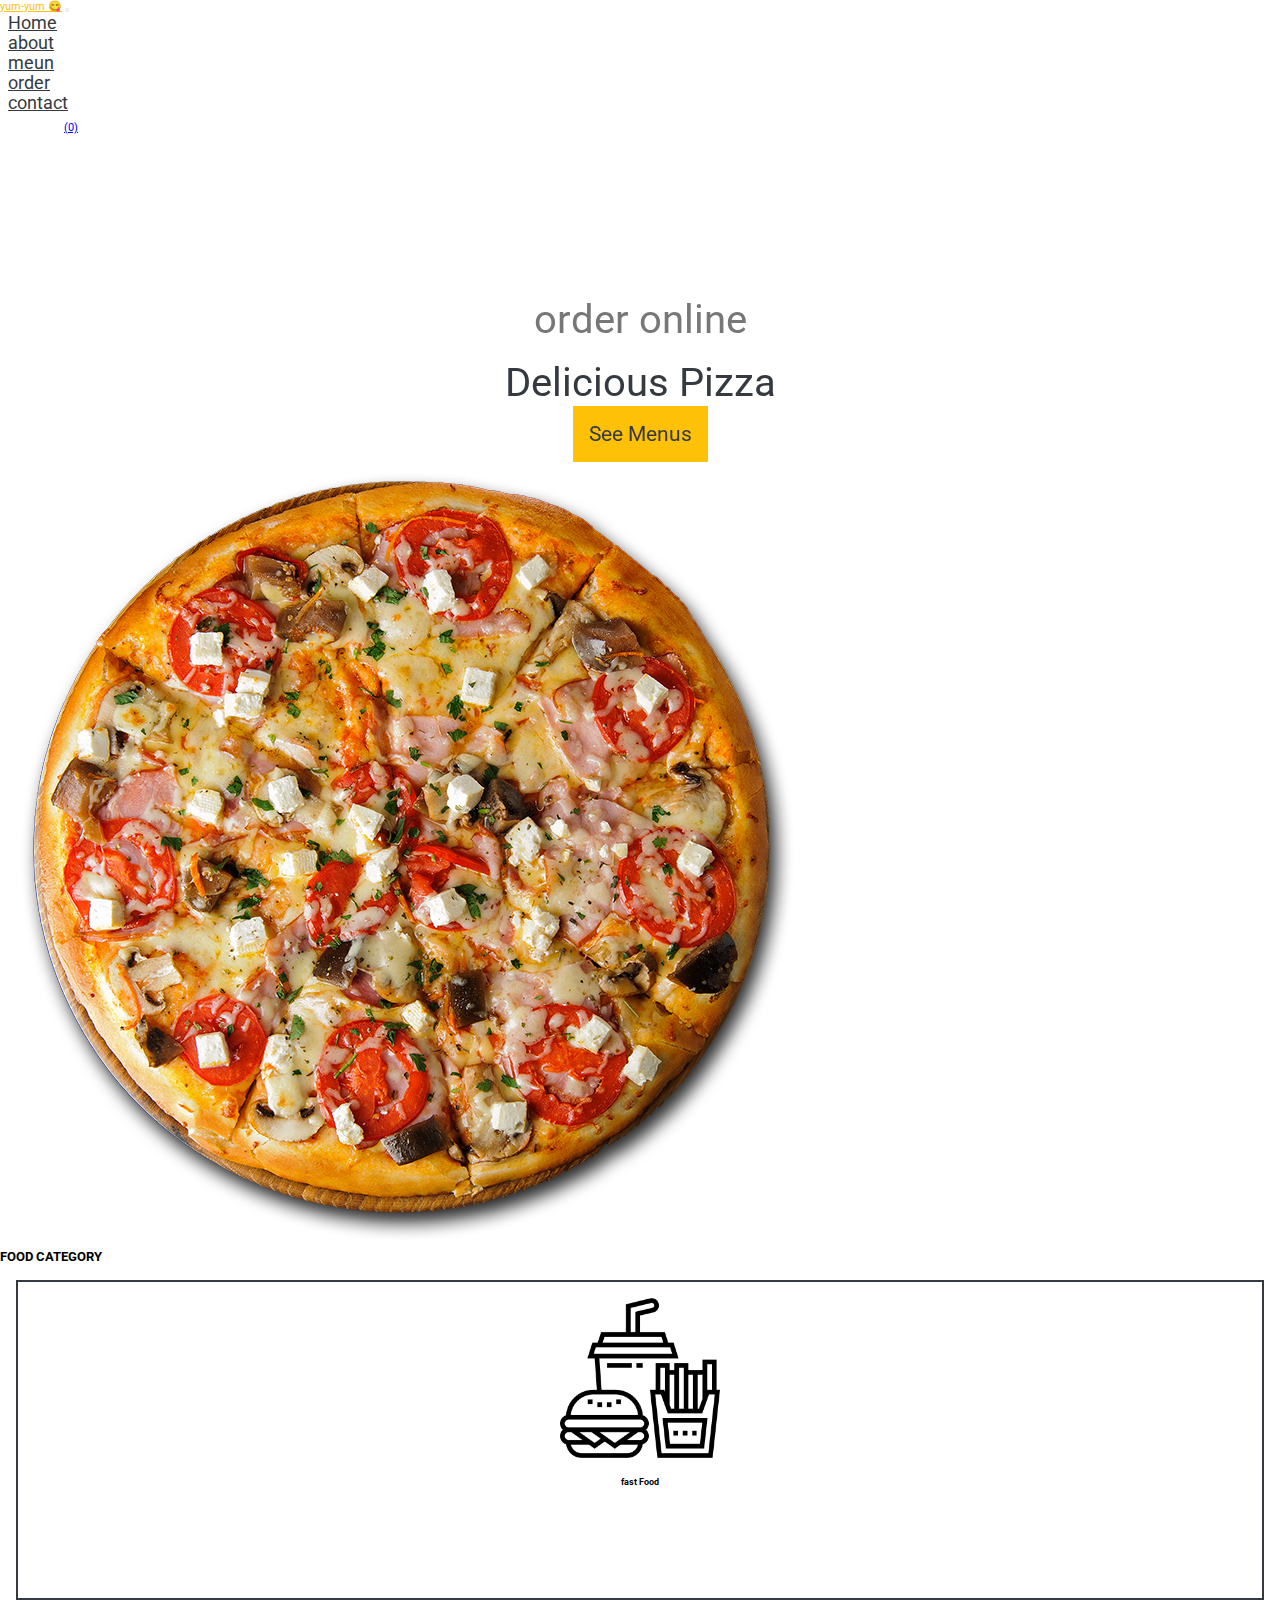
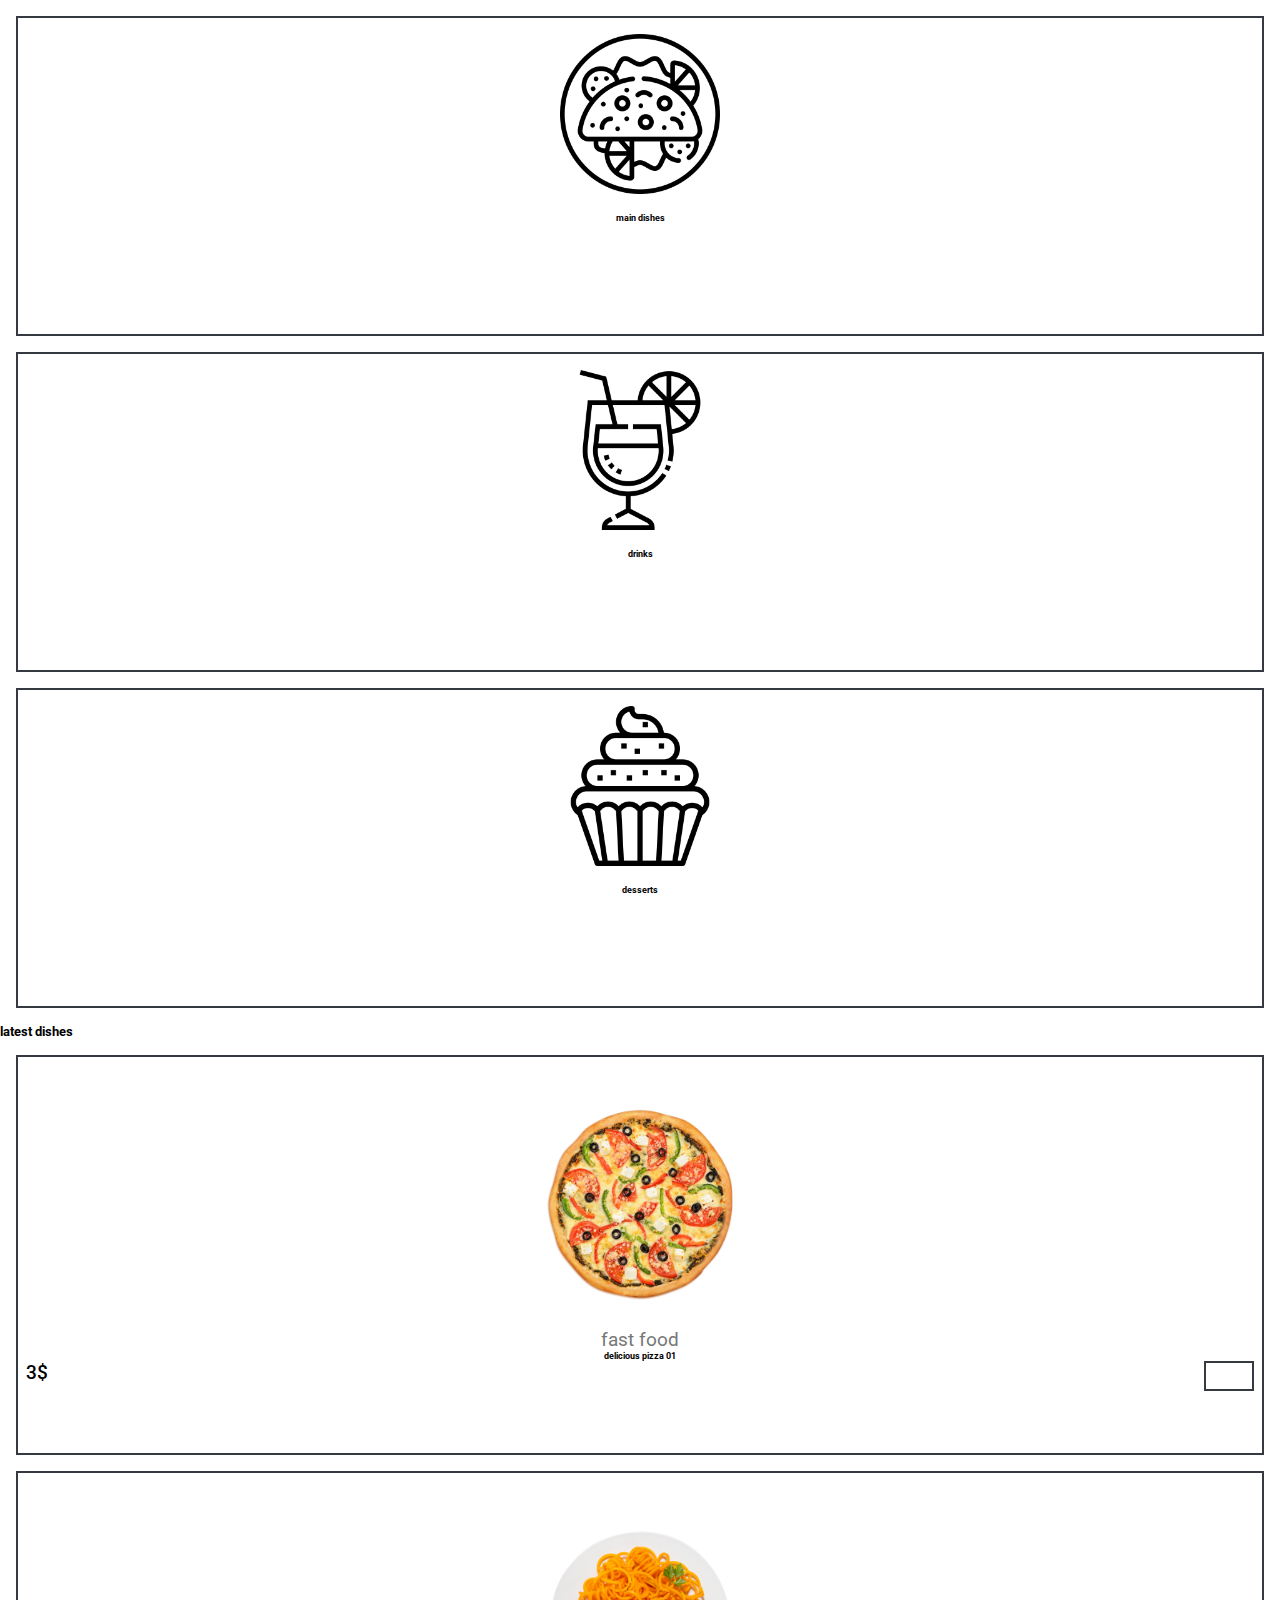
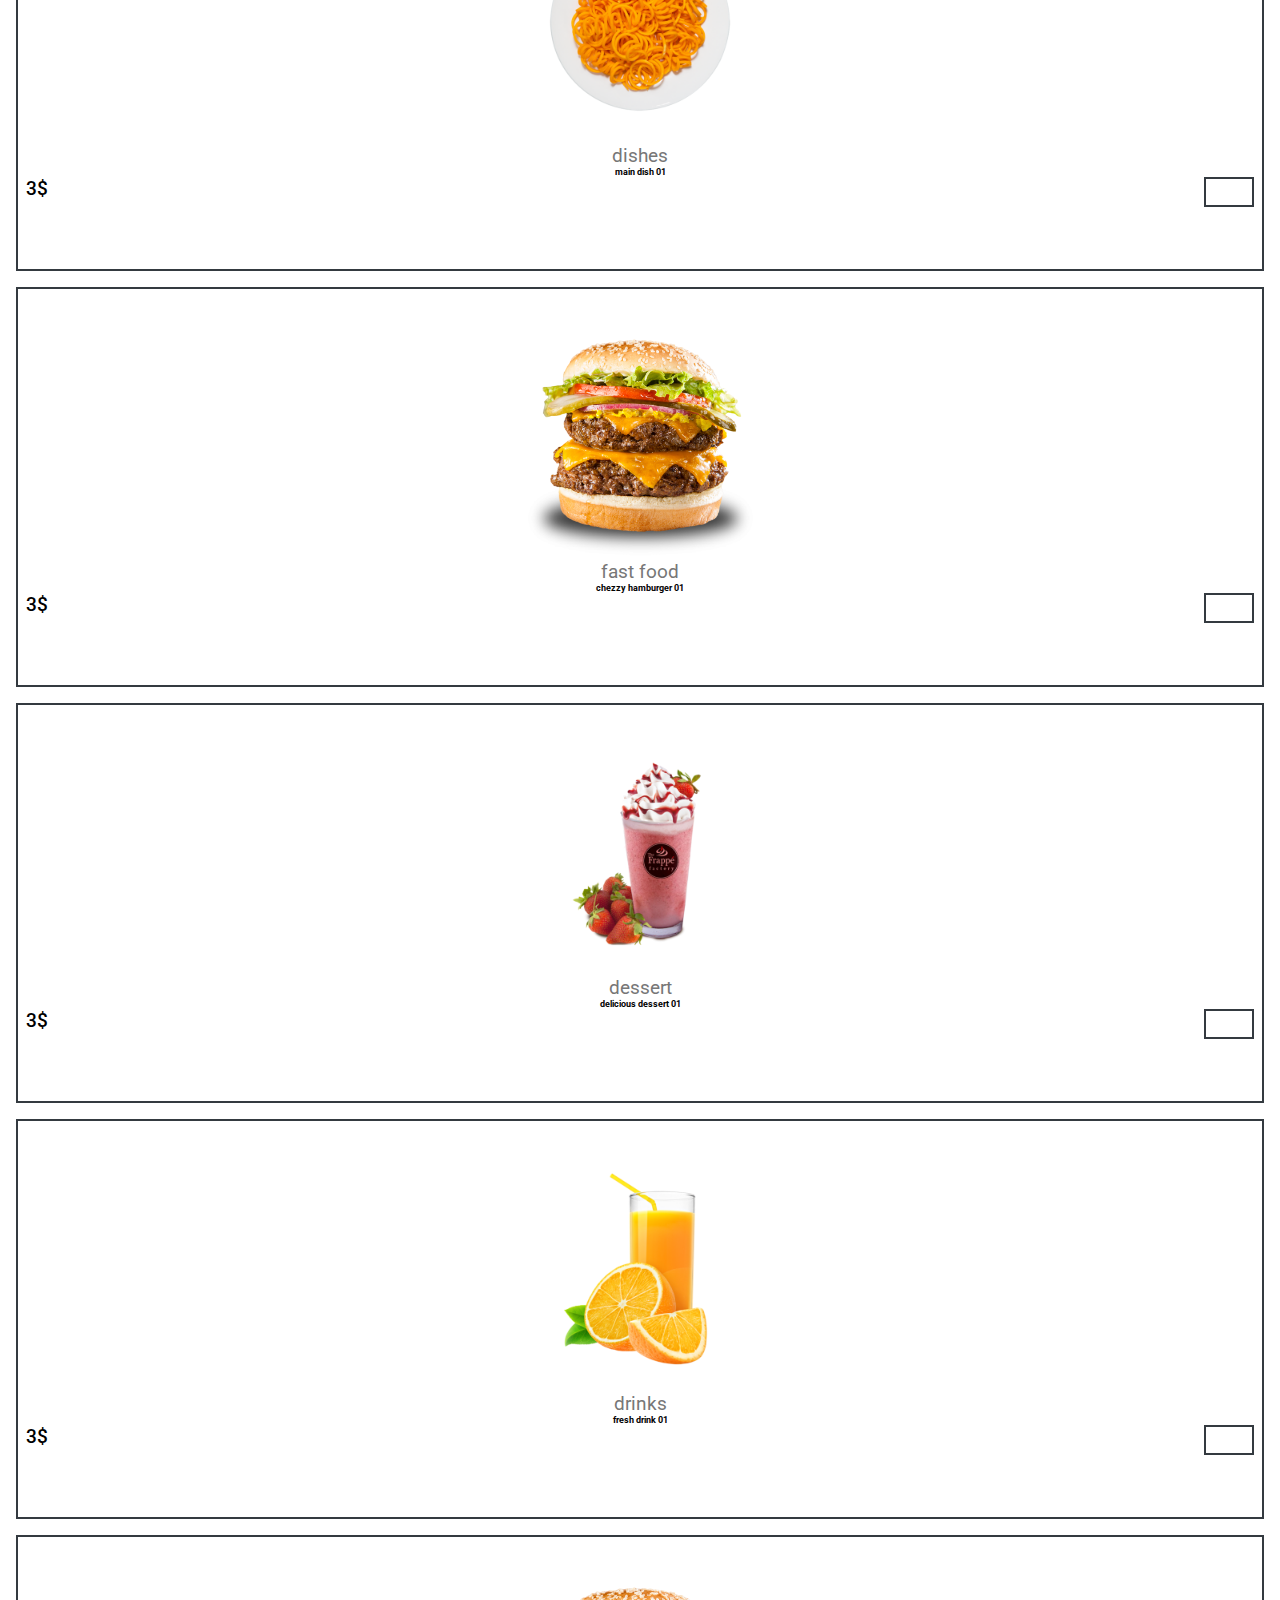
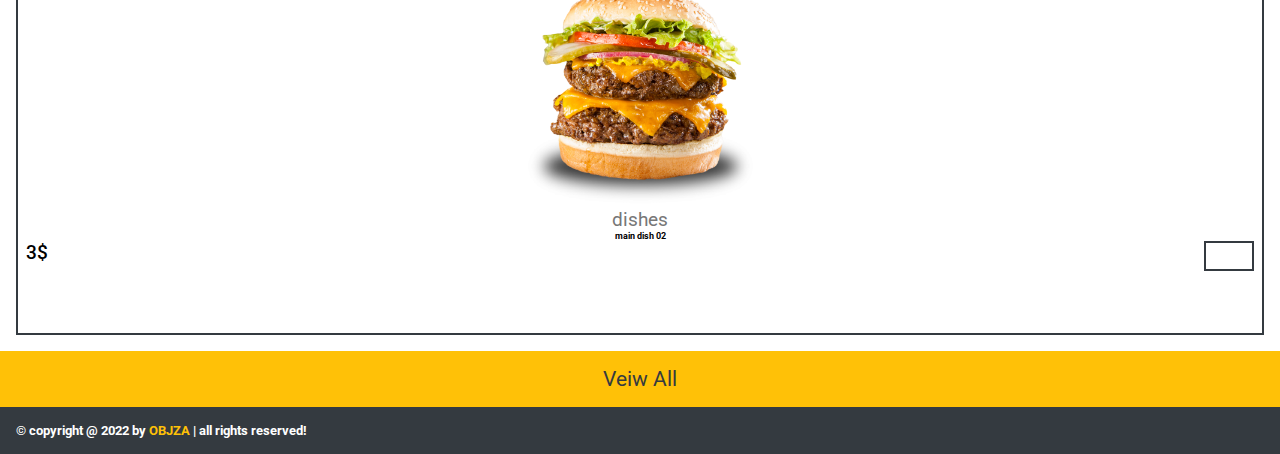
<file: index.html>
<!DOCTYPE html>
<html lang="en">
<head>
    <meta charset="UTF-8">
    <meta http-equiv="X-UA-Compatible" content="IE=edge">
    <meta name="viewport" content="width=device-width, initial-scale=1.0">
    <title>Restaurant Website</title>
    <!--********************* Link Bootstrap css *********************-->
    <link href="https://cdn.jsdelivr.net/npm/bootstrap@5.0.2/dist/css/bootstrap.min.css" rel="stylesheet" integrity="sha384-EVSTQN3/azprG1Anm3QDgpJLIm9Nao0Yz1ztcQTwFspd3yD65VohhpuuCOmLASjC" crossorigin="anonymous">
    <!--********************* Link Style css *********************-->
    <link rel="stylesheet" href="Style.css">
    <!--********************* Link FontAswmoe css *********************-->
    <link rel="stylesheet" href="https://cdnjs.cloudflare.com/ajax/libs/font-awesome/6.3.0/css/all.min.css" integrity="sha512-SzlrxWUlpfuzQ+pcUCosxcglQRNAq/DZjVsC0lE40xsADsfeQoEypE+enwcOiGjk/bSuGGKHEyjSoQ1zVisanQ==" crossorigin="anonymous" referrerpolicy="no-referrer" />
    <!-- Link Swiper's CSS -->
  <link rel="stylesheet" href="https://cdn.jsdelivr.net/npm/swiper@9/swiper-bundle.min.css" />
</head>
<body>
    <!--================== Start Section Navbar =====================-->
    <nav class="navbar navbar-expand-lg  bg-white shadow sticky-top border-bottom-5">
        <div class="container text-center">
          <a class="navbar-brand" href="#">yum-yum 😋</a>
          <button class="navbar-toggler" type="button" data-bs-toggle="collapse" data-bs-target="#navbarSupportedContent" aria-controls="navbarSupportedContent" aria-expanded="false" aria-label="Toggle navigation">
            <i class="fa-solid fa-bars icon-bars" id="icon-bars"></i>
          </button>
          <div class="collapse navbar-collapse" id="navbarSupportedContent">
            <ul class="navbar-nav m-auto mb-2 mb-lg-0">
              <li class="nav-item">
                <a class="nav-link active" aria-current="page" href="index.html">Home</a>
              </li>
              <li class="nav-item">
                <a class="nav-link" href="about.html">about</a>
              </li>
             
              <li class="nav-item">
                <a class="nav-link " href="meun.html" >meun</a>
              </li>
              <li class="nav-item">
                <a class="nav-link " href="order.html" >order</a>
              </li>
              <li class="nav-item">
                <a class="nav-link " href="contact.html" >contact</a>
              </li>
            </ul>

            <form class="d-flex icon-nav justify-content-center align-items-center">
                <a href="secarch.html"><i class="fa-solid fa-magnifying-glass "></i> </a>
               
                <span class="fs-4 number" ><a href="cart.html"><i class="fa-solid fa-cart-shopping"></i><span id="counter">(0)</span></a></span>
                <a href="profile.html"><i class="fa-solid fa-user"></i></a>
            </form>
          </div>
        </div>
      </nav>
    <!--================== End Section Navbar =====================-->

    <!--================== Start Section Home =====================-->
    <!--Silde-Home-->
          <section>
            <div class="container">
                <!-- Swiper -->
  <div class="swiper mySwiper shadow">
    <div class="swiper-wrapper">
      <div class="swiper-slide">
       <div class="row">
        <div class="col-lg-6">
            <div class="box-content-home">
                <span>order online</span>
                <h3>delicious pizza</h3>
                <a href="" class="btn-home">see menus</a>
            </div>
        </div>
                    <div class="col-lg-6">
                        <div class="box-img-home m-3">
                            <img src="images/home-img-1.png" alt="home-img-1.">
                        </div>
                    </div>
                                  
       </div>
      </div>
      <div class="swiper-slide">
        <div class="row">
            <div class="col-lg-6">
                <div class="box-content-home">
                    <span>order online</span>
                    <h3 style="max-width: 100%;">double hamburger</h3>
                    <a href="" class="btn-home">see menus</a>
                </div>
            </div>
                        <div class="col-lg-6">
                            <div class="box-img-home m-3">
                                <img src="images/home-img-2.png" alt="home-img-2.">
                            </div>
                        </div>
                                      
           </div>      </div>
      <div class="swiper-slide">
        <div class="row">
            <div class="col-lg-6">
                <div class="box-content-home">
                    <span>order online</span>
                    <h3>roasted chicken</h3>
                    <a href="" class="btn-home">see menus</a>
                </div>
            </div>
                        <div class="col-lg-6">
                            <div class="box-img-home m-3">
                                <img src="images/home-img-3.png" alt="home-img-3.">
                            </div>
                        </div>
                                      
           </div>      </div>
      
    </div>
   
  </div>

            </div>
          </section>
          <!--FOOD CATEGORY-->
               <section>
                <div class="container">
                    <div class="title-cat text-center mt-5">
                        <h3 class="food fs-3">FOOD CATEGORY</h3>
                    </div>
                    <div class="row">
                      <div class="col-lg-3">
                        <div class="box-cat">
                            <div class="box-cat-img">
                                <img src="images/cat-1.png" alt="cat-1">
                            </div>

                            <div class="box-cat-contetn">
                                <h5>fast Food</h5>
                            </div>
                        </div>
                        
                      </div>
                      <div class="col-lg-3">
                        <div class="box-cat">
                            <div class="box-cat-img">
                                <img src="images/cat-2.png" alt="cat-2.png">
                            </div>

                            <div class="box-cat-contetn">
                                <h5>main dishes</h5>
                            </div>
                        </div>
                        
                      </div>
                      <div class="col-lg-3">
                        <div class="box-cat">
                            <div class="box-cat-img">
                                <img src="images/cat-3.png" alt="cat-3.png">
                            </div>

                            <div class="box-cat-contetn">
                                <h5>drinks</h5>
                            </div>
                        </div>
                        
                      </div>
                      <div class="col-lg-3">
                        <div class="box-cat">
                            <div class="box-cat-img">
                                <img src="images/cat-4.png" alt="cat-4.png">
                            </div>

                            <div class="box-cat-contetn">
                                <h5>desserts</h5>
                            </div>
                        </div>
                        
                      </div>
                    </div>
                </div>
               </section>
               <!-- At Least-->
               <section>
                <div class="container">
                    <div class="title-cat text-center mt-5">
                        <h3 class="food fs-3 text-uppercase">latest dishes</h3>
                    </div>
                    <div class="row">
                        <div class="col-lg-4">
                            <div class="box-lest">
                                <div class="box-lest-img">
                                    <div class="icons-shop">
                                        <i class="fa-solid fa-eye"></i>
                                        <i class="fa-solid fa-cart-shopping"onclick="increment()"></i>
                                    </div>
                                    <img src="images/pizza-1.png" alt="">
                                </div>
                                <div class="box-lest-content text-start ms-3">
                                    <a href="#">fast food</a>
                                    <h5>delicious pizza 01</h5>
                                    <div class="price">
                                        <span>3$</span>
                                        <input type="number" max="99">
                                    </div>
                                </div>
                            </div>
                          
                           
                        </div>
                        <div class="col-lg-4">
                            <div class="box-lest">
                                <div class="box-lest-img">
                                    <div class="icons-shop">
                                        <i class="fa-solid fa-eye"></i>
                                        <i class="fa-solid fa-cart-shopping"onclick="increment()"></i>
                                    </div>
                                    <img src="images/dish-1.png" alt="">
                                </div>
                                <div class="box-lest-content text-start ms-3">
                                    <a href="#">dishes</a>
                                    <h5>main dish 01</h5>
                                    <div class="price">
                                        <span>3$</span>
                                        <input type="number" max="99">
                                    </div>
                                </div>
                            </div>
                          
                           
                        </div>
                        <div class="col-lg-4">
                            <div class="box-lest">
                                <div class="box-lest-img">
                                    <div class="icons-shop">
                                        <i class="fa-solid fa-eye"></i>
                                        <i class="fa-solid fa-cart-shopping"onclick="increment()"></i>
                                    </div>
                                    <img src="images/home-img-2.png" alt="">
                                </div>
                                <div class="box-lest-content text-start ms-3">
                                    <a href="#">fast food</a>
                                    <h5>chezzy hamburger 01</h5>
                                    <div class="price">
                                        <span>3$</span>
                                        <input type="number" max="99">
                                    </div>
                                </div>
                            </div>
                          
                           
                        </div>
                    </div>
                    <div class="row">
                        <div class="col-lg-4">
                            <div class="box-lest">
                                <div class="box-lest-img">
                                    <div class="icons-shop">
                                        <i class="fa-solid fa-eye"></i>
                                        <i class="fa-solid fa-cart-shopping"onclick="increment()"></i>
                                    </div>
                                    <img src="images/dessert-1.png" alt="">
                                </div>
                                <div class="box-lest-content text-start ms-3">
                                    <a href="#">dessert</a>
                                    <h5>delicious dessert 01</h5>
                                    <div class="price">
                                        <span>3$</span>
                                        <input type="number" max="99">
                                    </div>
                                </div>
                            </div>
                          
                           
                        </div>
                        <div class="col-lg-4">
                            <div class="box-lest">
                                <div class="box-lest-img">
                                    <div class="icons-shop">
                                        <i class="fa-solid fa-eye"></i>
                                        <i class="fa-solid fa-cart-shopping"onclick="increment()"></i>
                                    </div>
                                    <img src="images/drink-1.png" alt="">
                                </div>
                                <div class="box-lest-content text-start ms-3">
                                    <a href="#">drinks</a>
                                    <h5>fresh drink 01</h5>
                                    <div class="price">
                                        <span>3$</span>
                                        <input type="number" max="99">
                                    </div>
                                </div>
                            </div>
                          
                           
                        </div>
                        <div class="col-lg-4">
                            <div class="box-lest">
                                <div class="box-lest-img">
                                    <div class="icons-shop">
                                        <i class="fa-solid fa-eye"></i>
                                        <i class="fa-solid fa-cart-shopping"onclick="increment()"></i>
                                    </div>
                                    <img src="images/home-img-2.png" alt="">
                                </div>
                                <div class="box-lest-content text-start ms-3">
                                    <a href="#">dishes</a>
                                    <h5>main dish 02</h5>
                                    <div class="price">
                                        <span>3$</span>
                                        <input type="number" max="99">
                                    </div>
                                </div>
                            </div>
                          
                           
                        </div>
                    </div>
                    <a href="meun.html" class="Veiw-All">Veiw All</a>
                </div>
               </section>
    <!--================== Start Section Footer =====================-->
    <section class="footer text-center mt-5">
        <div class="container">
            <div class="box-footer">
                <h3>© copyright @ 2022 by <span style="color: var(--background);">OBJZA</span> | all rights reserved!</h3>
            </div>
        </div>
    </section>
    <!--================== End Section Footer =====================-->

   
    <!--********************* Link Bootstrap JS *********************-->
    <script src="https://cdn.jsdelivr.net/npm/bootstrap@5.0.2/dist/js/bootstrap.bundle.min.js" integrity="sha384-MrcW6ZMFYlzcLA8Nl+NtUVF0sA7MsXsP1UyJoMp4YLEuNSfAP+JcXn/tWtIaxVXM" crossorigin="anonymous"></script>
    <!-- Swiper JS -->
  <script src="https://cdn.jsdelivr.net/npm/swiper@9/swiper-bundle.min.js"></script>
    <!--********************* Link Main Js *********************-->
    <script src="main.js"></script>

</body>
</html>
</file>
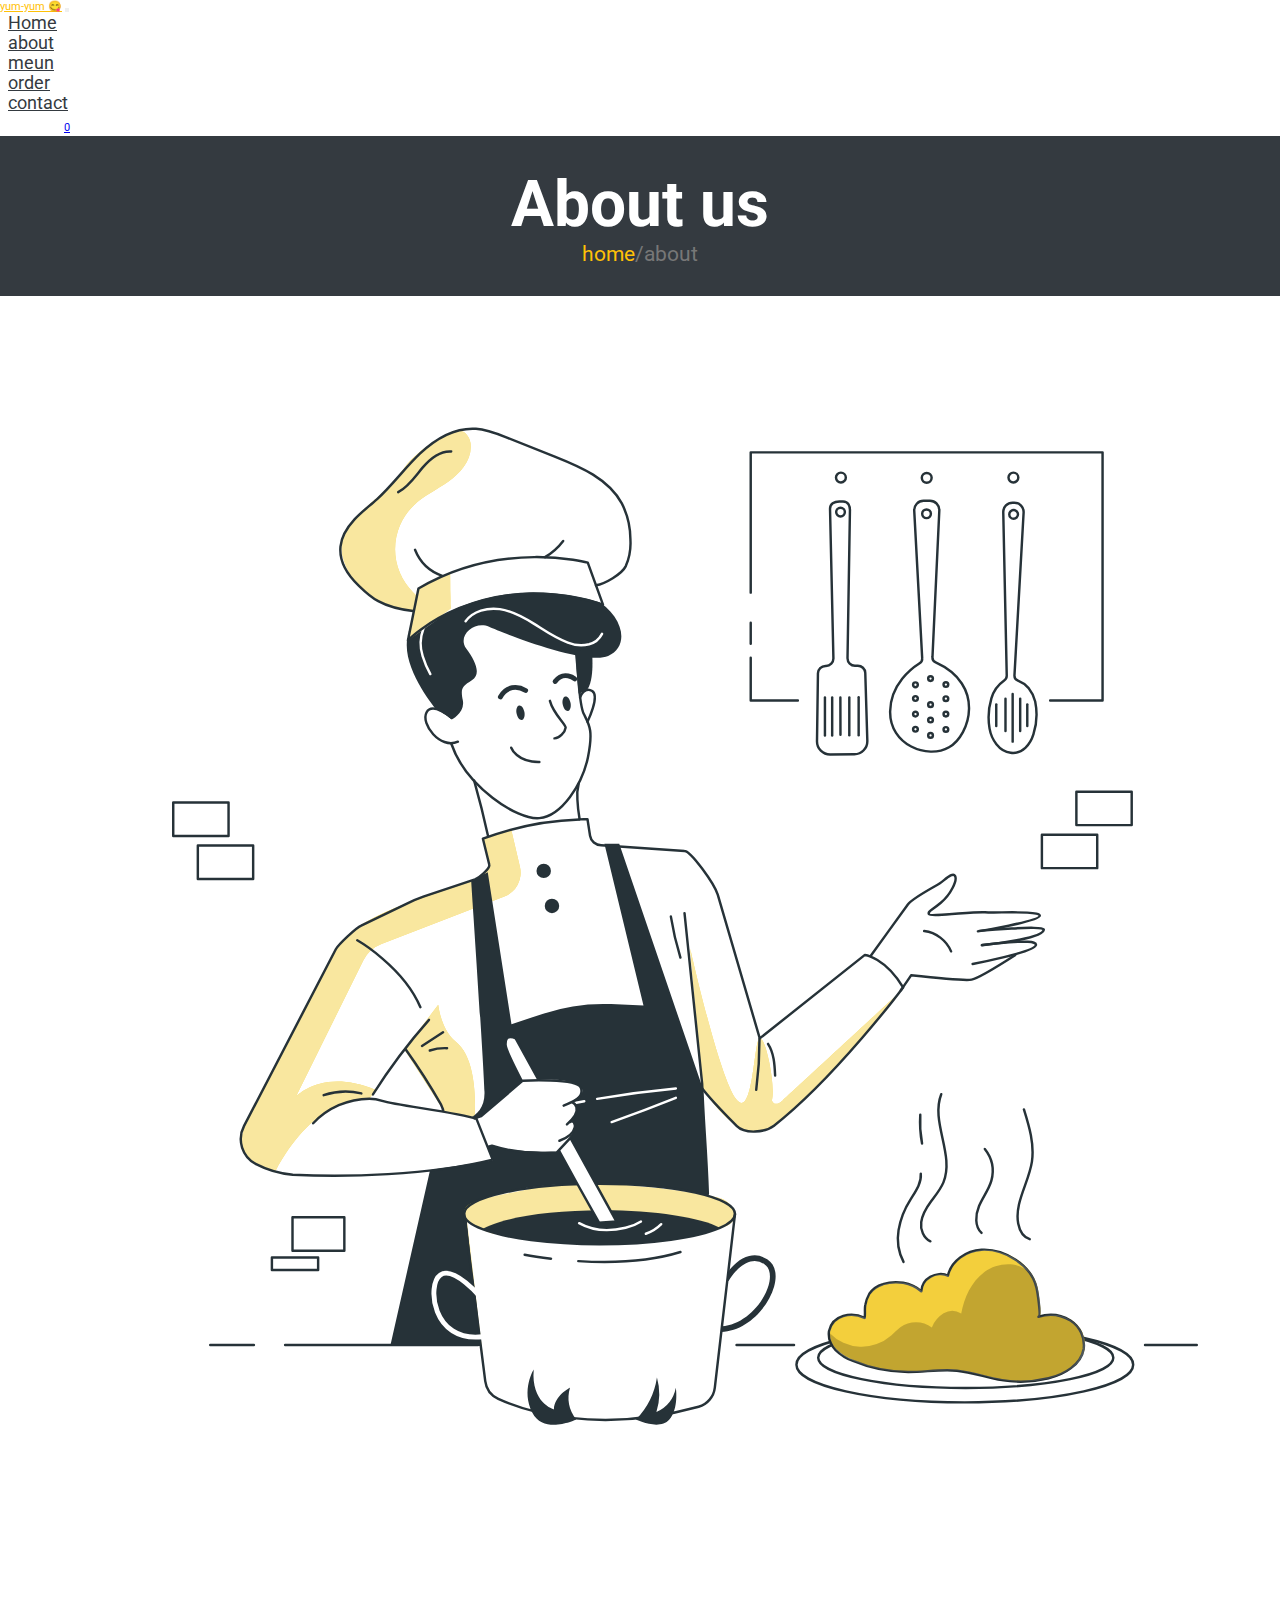
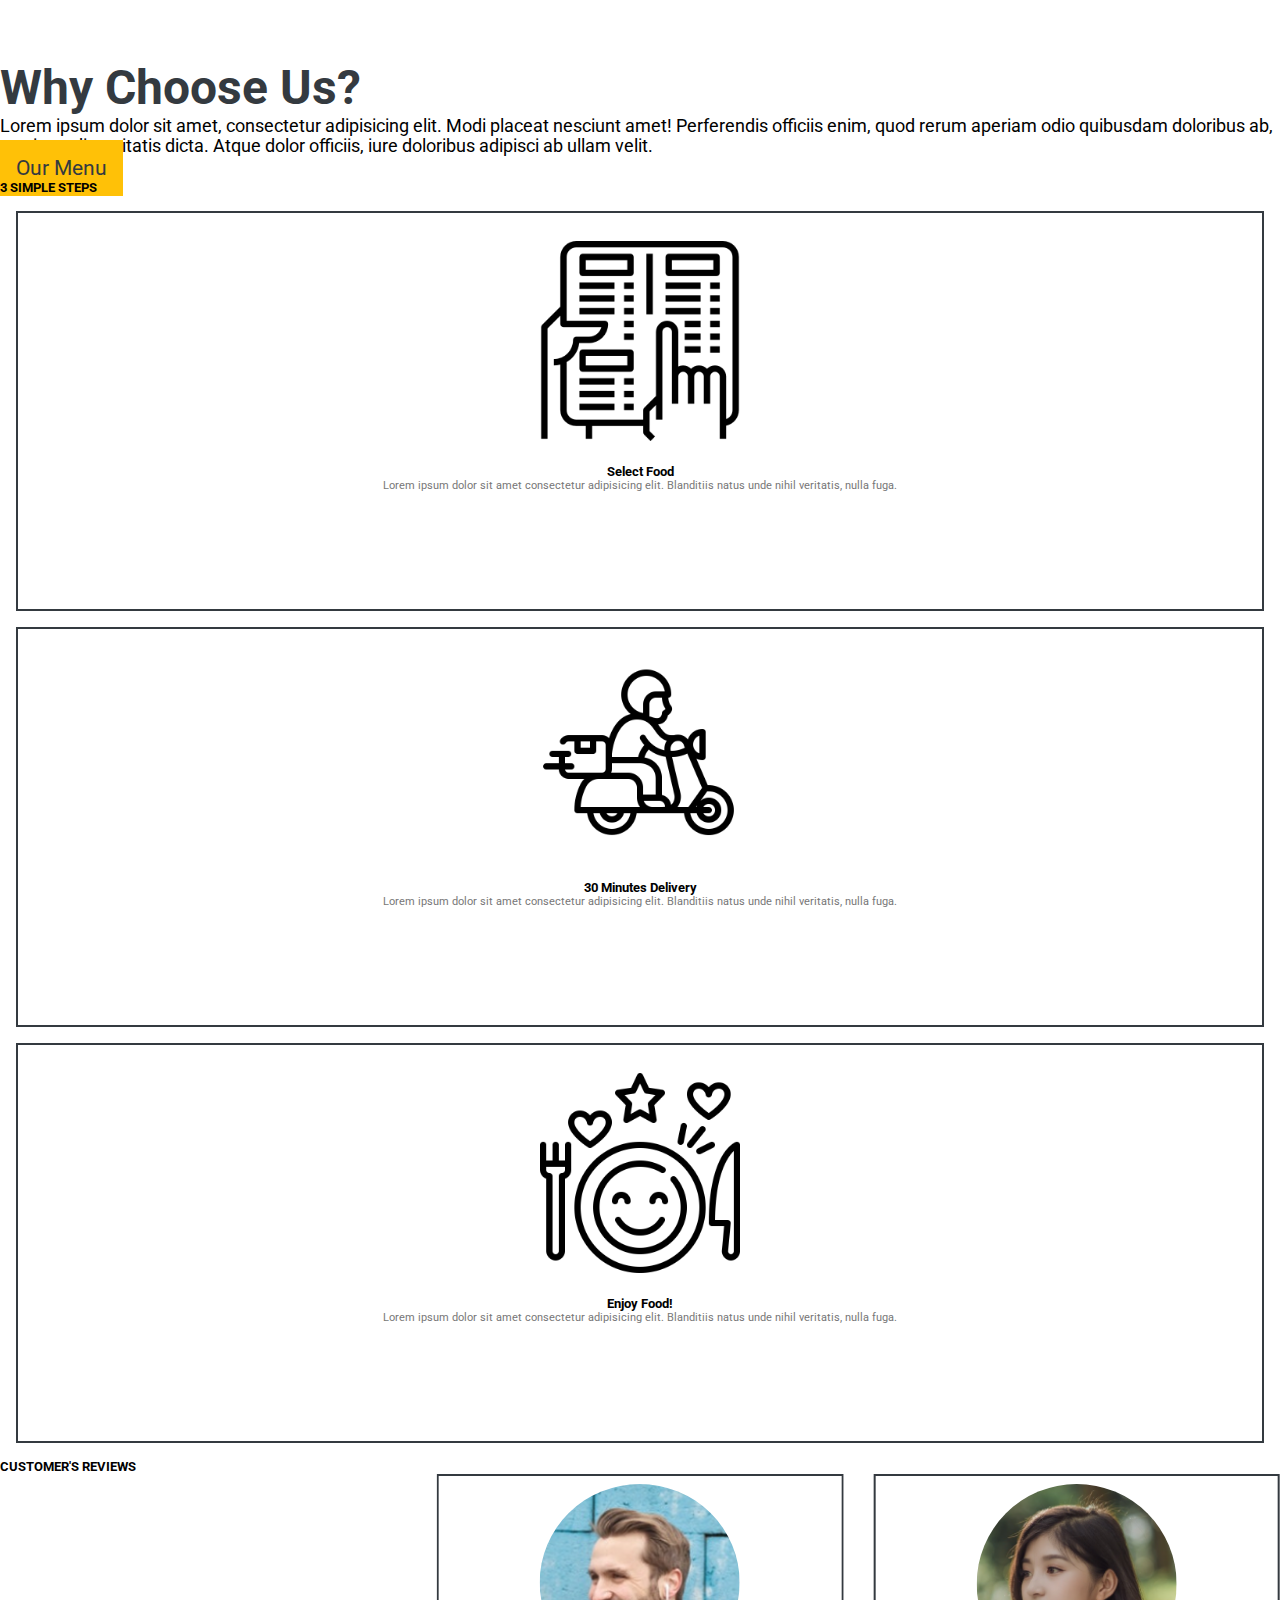
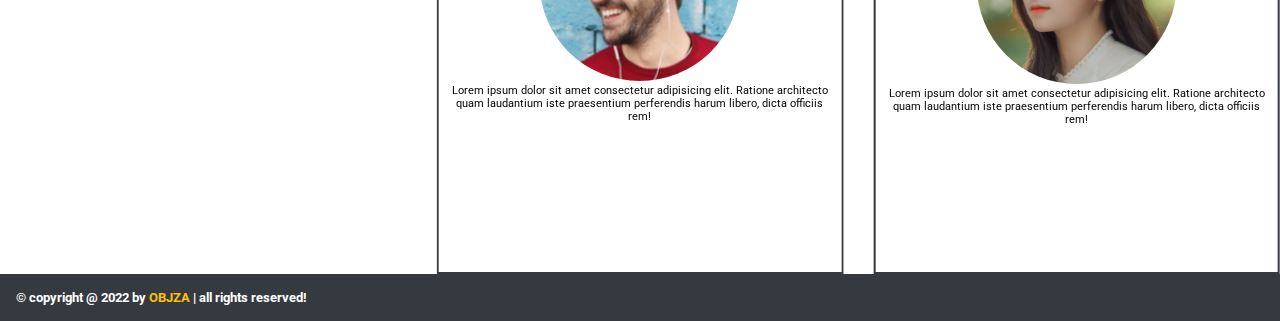
<file: about.html>
<!DOCTYPE html>
<html lang="en">
<head>
    <meta charset="UTF-8">
    <meta http-equiv="X-UA-Compatible" content="IE=edge">
    <meta name="viewport" content="width=device-width, initial-scale=1.0">
    <title>Restaurant Website</title>
    <!--********************* Link Bootstrap css *********************-->
    <link href="https://cdn.jsdelivr.net/npm/bootstrap@5.0.2/dist/css/bootstrap.min.css" rel="stylesheet" integrity="sha384-EVSTQN3/azprG1Anm3QDgpJLIm9Nao0Yz1ztcQTwFspd3yD65VohhpuuCOmLASjC" crossorigin="anonymous">
    <!--********************* Link Style css *********************-->
    <link rel="stylesheet" href="Style.css">
    <!--********************* Link FontAswmoe css *********************-->
    <link rel="stylesheet" href="https://cdnjs.cloudflare.com/ajax/libs/font-awesome/6.3.0/css/all.min.css" integrity="sha512-SzlrxWUlpfuzQ+pcUCosxcglQRNAq/DZjVsC0lE40xsADsfeQoEypE+enwcOiGjk/bSuGGKHEyjSoQ1zVisanQ==" crossorigin="anonymous" referrerpolicy="no-referrer" />
     <!-- Link Swiper's CSS -->
  <link rel="stylesheet" href="https://cdn.jsdelivr.net/npm/swiper@9/swiper-bundle.min.css" />
</head>
<body>
     <!--================== Start Section Navbar =====================-->
     <nav class="navbar navbar-expand-lg  bg-white shadow sticky-top border-bottom-5">
        <div class="container text-center">
          <a class="navbar-brand" href="index.html">yum-yum 😋</a>
          <button class="navbar-toggler" type="button" data-bs-toggle="collapse" data-bs-target="#navbarSupportedContent" aria-controls="navbarSupportedContent" aria-expanded="false" aria-label="Toggle navigation">
            <i class="fa-solid fa-bars icon-bars" id="icon-bars"></i>
          </button>
          <div class="collapse navbar-collapse" id="navbarSupportedContent">
            <ul class="navbar-nav m-auto mb-2 mb-lg-0">
              <li class="nav-item">
                <a class="nav-link active" aria-current="page" href="index.html">Home</a>
              </li>
              <li class="nav-item">
                <a class="nav-link" href="about.html">about</a>
              </li>
             
              <li class="nav-item">
                <a class="nav-link " href="meun.html" >meun</a>
              </li>
              <li class="nav-item">
                <a class="nav-link " href="order.html" >order</a>
              </li>
              <li class="nav-item">
                <a class="nav-link " href="contact.html" >contact</a>
              </li>
            </ul>

            <form class="d-flex icon-nav justify-content-center align-items-center">
                <a href="secarch.html"><i class="fa-solid fa-magnifying-glass "></i> </a>
                <span class="fs-4" ><a href="cart.html"><i class="fa-solid fa-cart-shopping"></i><span id="counter">0</span></a></span>
                <a href="profile.html"><i class="fa-solid fa-user"></i></a>
            </form>
          </div>
        </div>
      </nav>
    <!--================== End Section Navbar =====================-->
    <!--================== Start Section About =====================-->
    <section>
        <div class="box-header">
            <h3>About us</h3>
            <span><a href="index.html">home</a>/about</span>
        </div>
        <div class="container">
            <div class="row">
                <div class="col-lg-6">
                    <div class="box-about-img">
                        <img src="images/about-img.svg" alt="">
                    </div>
                </div>
                                    <div class="col-lg-6">
                                        <div class="box-content-About text-center ">
                                            <h3>Why Choose Us?</h3>
                                            <p>Lorem ipsum dolor sit amet, consectetur adipisicing elit. Modi placeat nesciunt amet! Perferendis officiis enim, quod rerum aperiam odio quibusdam doloribus ab, eos impedit veritatis dicta.
                                                 Atque dolor officiis, iure doloribus adipisci ab ullam velit.</p>
                                                 <a href="meun.html" class="btn-about">Our Menu</a>
                                        </div>
                                    </div>
            </div>
    

        </div>
    </section>
            <!--SIMPLE -->
            <section>
                <div class="container mt-5">
                    <h3 class="text-center fs-3">3 SIMPLE STEPS</h3>
                    <div class="row">
                        <div class="col-lg-4">
                            <div class="box-simple">
                                <div class="box-smiple-img">
                                    <img src="images/step-1.png" alt="">
                                </div>
                                <div class="box-smiple-content">
                                    <h3>Select Food</h3>
                                    <p>Lorem ipsum dolor sit amet consectetur adipisicing elit. Blanditiis natus unde nihil veritatis, nulla fuga.</p>
                                </div>
                            </div>
                        </div>
                        <div class="col-lg-4">
                            <div class="box-simple">
                                <div class="box-smiple-img">
                                    <img src="images/step-2.png" alt="">
                                </div>
                                <div class="box-smiple-content">
                                    <h3>30 Minutes Delivery</h3>
                                    <p>Lorem ipsum dolor sit amet consectetur adipisicing elit. Blanditiis natus unde nihil veritatis, nulla fuga.</p>
                                </div>
                            </div>
                        </div>
                        <div class="col-lg-4">
                            <div class="box-simple">
                                <div class="box-smiple-img">
                                    <img src="images/step-3.png" alt="">
                                </div>
                                <div class="box-smiple-content">
                                    <h3>Enjoy Food!</h3>
                                    <p>Lorem ipsum dolor sit amet consectetur adipisicing elit. Blanditiis natus unde nihil veritatis, nulla fuga.</p>
                                </div>
                            </div>
                        </div>
                    </div>
                </div>
            </section>
            <section>
                <div class="container mt-5">
                    <h3 class="text-center fs-4">CUSTOMER'S REVIEWS</h3>
                    <!-- Swiper -->
  <div class="swiper SwiperSimple">
    <div class="swiper-wrapper">
      <div class="swiper-slide">
        <div class="box-reviwe text-center">
            <img src="images/pic-1.png" alt="">
            <div class="box-content-reviwe mt-3">
              <p>Lorem ipsum dolor sit amet consectetur adipisicing elit. Ratione architecto quam laudantium iste praesentium perferendis harum libero, dicta officiis rem!</p>
                     <div class="icon-star">
                        <i class="fa-solid fa-star"></i>
                        <i class="fa-solid fa-star"></i>
                        <i class="fa-solid fa-star"></i>
                        <i class="fa-solid fa-star"></i>
                     </div>
            </div>
        </div>
      </div>
      <div class="swiper-slide">
        <div class="box-reviwe text-center">
            <img src="images/pic-6.png" alt="">
            <div class="box-content-reviwe mt-3">
                <p>Lorem ipsum dolor sit amet consectetur adipisicing elit. Ratione architecto quam laudantium iste praesentium perferendis harum libero, dicta officiis rem!</p>

                     <div class="icon-star">
                        <i class="fa-solid fa-star"></i>
                        <i class="fa-solid fa-star"></i>
                        <i class="fa-solid fa-star"></i>
                        <i class="fa-solid fa-star"></i>
                     </div>
            </div>
        </div>
      </div>
      <div class="swiper-slide">
        <div class="box-reviwe text-center">
            <img src="images/pic-2.png" alt="">
            <div class="box-content-reviwe mt-3">
                <p>Lorem ipsum dolor sit amet consectetur adipisicing elit. Ratione architecto quam laudantium iste praesentium perferendis harum libero, dicta officiis rem!</p>

                     <div class="icon-star">
                        <i class="fa-solid fa-star"></i>
                        <i class="fa-solid fa-star"></i>
                        <i class="fa-solid fa-star"></i>
                        <i class="fa-solid fa-star"></i>
                     </div>
            </div>
        </div>
      </div>
      <div class="swiper-slide">
        <div class="box-reviwe text-center">
            <img src="images/pic-3.png" alt="">
            <div class="box-content-reviwe mt-3">
              <p>Lorem ipsum dolor sit amet consectetur adipisicing elit. Ratione architecto quam laudantium iste praesentium perferendis harum libero, dicta officiis rem!</p>

                     <div class="icon-star">
                        <i class="fa-solid fa-star"></i>
                        <i class="fa-solid fa-star"></i>
                        <i class="fa-solid fa-star"></i>
                        <i class="fa-solid fa-star"></i>
                     </div>
            </div>
        </div>
      </div>
      <div class="swiper-slide">
        <div class="box-reviwe text-center">
            <img src="images/pic-4.png" alt="">
            <div class="box-content-reviwe mt-3">
                <p>Lorem ipsum dolor sit amet consectetur adipisicing elit. Ratione architecto quam laudantium iste praesentium perferendis harum libero, dicta officiis rem!</p>

                     <div class="icon-star">
                        <i class="fa-solid fa-star"></i>
                        <i class="fa-solid fa-star"></i>
                        <i class="fa-solid fa-star"></i>
                        <i class="fa-solid fa-star"></i>
                     </div>
            </div>
        </div>
      </div>
      <div class="swiper-slide">
        <div class="box-reviwe text-center">
            <img src="images/pic-5.png" alt="">
            <div class="box-content-reviwe mt-3">
                       <p>Lorem ipsum dolor sit amet consectetur adipisicing elit. Ratione architecto quam laudantium iste praesentium perferendis harum libero, dicta officiis rem!</p>

                     <div class="icon-star">
                        <i class="fa-solid fa-star"></i>
                        <i class="fa-solid fa-star"></i>
                        <i class="fa-solid fa-star"></i>
                        <i class="fa-solid fa-star"></i>
                     </div>
            </div>
        </div>
      </div>
      
    </div>
  </div>
                </div>
            </section>
    <!--================== End Section About =====================-->


     <!--================== Start Section Footer =====================-->
     <section class="footer text-center mt-5">
        <div class="container">
            <div class="box-footer">
                <h3>© copyright @ 2022 by <span style="color: var(--background);">OBJZA</span> | all rights reserved!</h3>
            </div>
        </div>
    </section>
    <!--================== End Section Footer =====================-->

   
    <!--********************* Link Bootstrap JS *********************-->
    <script src="https://cdn.jsdelivr.net/npm/bootstrap@5.0.2/dist/js/bootstrap.bundle.min.js" integrity="sha384-MrcW6ZMFYlzcLA8Nl+NtUVF0sA7MsXsP1UyJoMp4YLEuNSfAP+JcXn/tWtIaxVXM" crossorigin="anonymous"></script>
    <!-- Swiper JS -->
  <script src="https://cdn.jsdelivr.net/npm/swiper@9/swiper-bundle.min.js"></script>
    <!--********************* Link Main Js *********************-->
    <script src="main.js"></script>
</body>
</html>
</file>
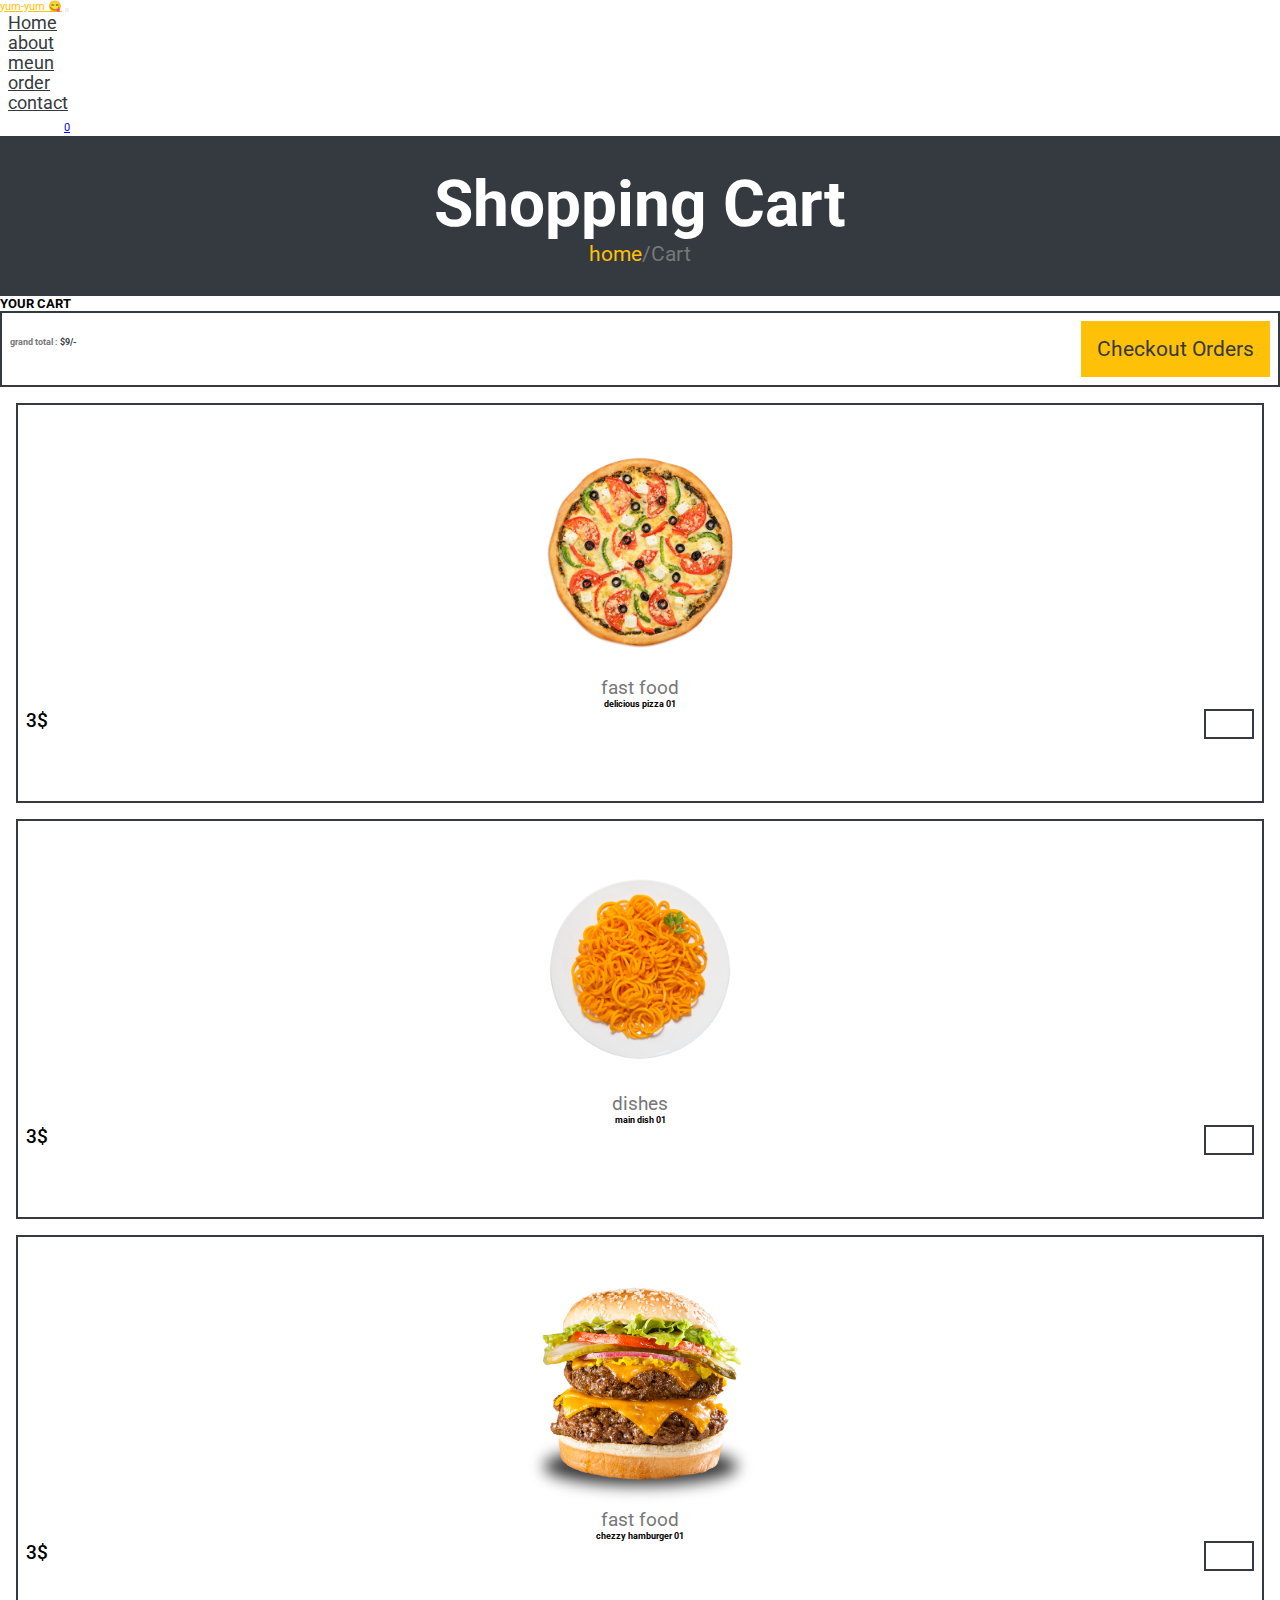
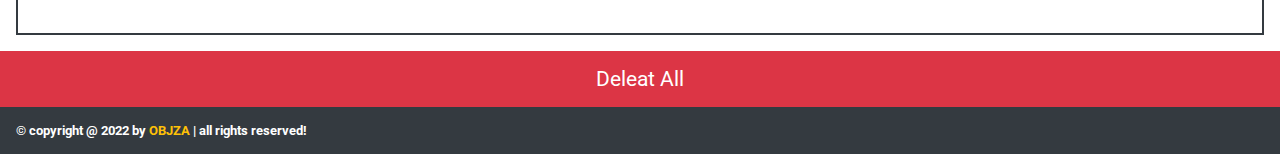
<file: cart.html>
<!DOCTYPE html>
<html lang="en">
<head>
    <meta charset="UTF-8">
    <meta http-equiv="X-UA-Compatible" content="IE=edge">
    <meta name="viewport" content="width=device-width, initial-scale=1.0">
    <title>Restaurant Website</title>
    <!--********************* Link Bootstrap css *********************-->
    <link href="https://cdn.jsdelivr.net/npm/bootstrap@5.0.2/dist/css/bootstrap.min.css" rel="stylesheet" integrity="sha384-EVSTQN3/azprG1Anm3QDgpJLIm9Nao0Yz1ztcQTwFspd3yD65VohhpuuCOmLASjC" crossorigin="anonymous">
    <!--********************* Link Style css *********************-->
    <link rel="stylesheet" href="Style.css">
    <!--********************* Link FontAswmoe css *********************-->
    <link rel="stylesheet" href="https://cdnjs.cloudflare.com/ajax/libs/font-awesome/6.3.0/css/all.min.css" integrity="sha512-SzlrxWUlpfuzQ+pcUCosxcglQRNAq/DZjVsC0lE40xsADsfeQoEypE+enwcOiGjk/bSuGGKHEyjSoQ1zVisanQ==" crossorigin="anonymous" referrerpolicy="no-referrer" />
</head>
<body>
    <!--================== Start Section Navbar =====================-->
    <nav class="navbar navbar-expand-lg  bg-white shadow sticky-top border-bottom-5">
        <div class="container text-center">
          <a class="navbar-brand" href="index.html">yum-yum 😋</a>
          <button class="navbar-toggler" type="button" data-bs-toggle="collapse" data-bs-target="#navbarSupportedContent" aria-controls="navbarSupportedContent" aria-expanded="false" aria-label="Toggle navigation">
            <i class="fa-solid fa-bars icon-bars" id="icon-bars"></i>
          </button>
          <div class="collapse navbar-collapse" id="navbarSupportedContent">
            <ul class="navbar-nav m-auto mb-2 mb-lg-0">
              <li class="nav-item">
                <a class="nav-link active" aria-current="page" href="index.html">Home</a>
              </li>
              <li class="nav-item">
                <a class="nav-link" href="about.html">about</a>
              </li>
             
              <li class="nav-item">
                <a class="nav-link " href="meun.html" >meun</a>
              </li>
              <li class="nav-item">
                <a class="nav-link " href="order.html" >order</a>
              </li>
              <li class="nav-item">
                <a class="nav-link " href="contact.html" >contact</a>
              </li>
            </ul>

            <form class="d-flex icon-nav justify-content-center align-items-center">
                <a href="secarch.html"><i class="fa-solid fa-magnifying-glass "></i> </a>
               
                <span class="fs-4" ><a href="cart.html"><i class="fa-solid fa-cart-shopping"></i><span id="counter">0</span></a></span>
                <a href="profile.html"><i class="fa-solid fa-user"></i></a>
            </form>
          </div>
        </div>
      </nav>
    <!--================== End Section Navbar =====================-->

    <!--================== End Section Cart =====================-->
     <section>
        <div class="box-header">
            <h3>Shopping Cart</h3>
        
            <span><a href="index.html">home</a>/Cart</span>
        </div>
        <div class="container mt-5">
             <h3 class="fs-4 text-center">YOUR CART</h3>
             <div class="chaeck-out">
                <h5>grand total : <span> $9/-</span></h5>
                <!--Intre the page-->
                <a href="cheackout.html" class="btn-checkout">checkout orders</a>
             </div>
             <div class="row">
                <div class="col-lg-4">
                    <div class="box-lest">
                        <div class="box-lest-img">
                            <div class="icons-shop">
                                <i class="fa-solid fa-eye"></i>
                                <i class="fa-solid fa-xmark fa-xx"></i>
                            </div>
                            <img src="images/pizza-1.png" alt="">
                        </div>
                        <div class="box-lest-content text-start ms-3">
                            <a href="#">fast food</a>
                            <h5>delicious pizza 01</h5>
                            <div class="price">
                                <span>3$</span>
                                <input type="number" max="99">
                            </div>
                        </div>
                    </div>
                  
                   
                </div>
                <div class="col-lg-4">
                    <div class="box-lest">
                        <div class="box-lest-img">
                            <div class="icons-shop">
                                <i class="fa-solid fa-eye"></i>
                                <i class="fa-solid fa-xmark fa-xx"></i>
                            </div>
                            <img src="images/dish-1.png" alt="">
                        </div>
                        <div class="box-lest-content text-start ms-3">
                            <a href="#">dishes</a>
                            <h5>main dish 01</h5>
                            <div class="price">
                                <span>3$</span>
                                <input type="number" max="99">
                            </div>
                        </div>
                    </div>
                  
                   
                </div>
                <div class="col-lg-4">
                    <div class="box-lest">
                        <div class="box-lest-img">
                            <div class="icons-shop">
                                <i class="fa-solid fa-eye"></i>
                                <i class="fa-solid fa-xmark fa-xx"></i>
                            </div>
                            <img src="images/home-img-2.png" alt="">
                        </div>
                        <div class="box-lest-content text-start ms-3">
                            <a href="#">fast food</a>
                            <h5>chezzy hamburger 01</h5>
                            <div class="price">
                                <span>3$</span>
                                <input type="number" max="99">
                            </div>
                        </div>
                    </div>
                  
                   
                </div>
            </div>
            <div class="delete">
                <a href="#" class="btn-delete">Deleat All</a>
            </div>
        </div>
     </section>
    <!--================== End Section Cart =====================-->
     <!--================== Start Section Footer =====================-->
     <section class="footer text-center mt-5">
        <div class="container">
            <div class="box-footer">
                <h3>© copyright @ 2022 by <span style="color: var(--background);">OBJZA</span> | all rights reserved!</h3>
            </div>
        </div>
    </section>
    <!--================== End Section Footer =====================-->

   
    <!--********************* Link Bootstrap JS *********************-->
    <script src="https://cdn.jsdelivr.net/npm/bootstrap@5.0.2/dist/js/bootstrap.bundle.min.js" integrity="sha384-MrcW6ZMFYlzcLA8Nl+NtUVF0sA7MsXsP1UyJoMp4YLEuNSfAP+JcXn/tWtIaxVXM" crossorigin="anonymous"></script>
    <!-- Swiper JS -->
  <script src="https://cdn.jsdelivr.net/npm/swiper@9/swiper-bundle.min.js"></script>
    <!--********************* Link Main Js *********************-->
    <script src="main.js"></script>

</body>
</html>
</file>
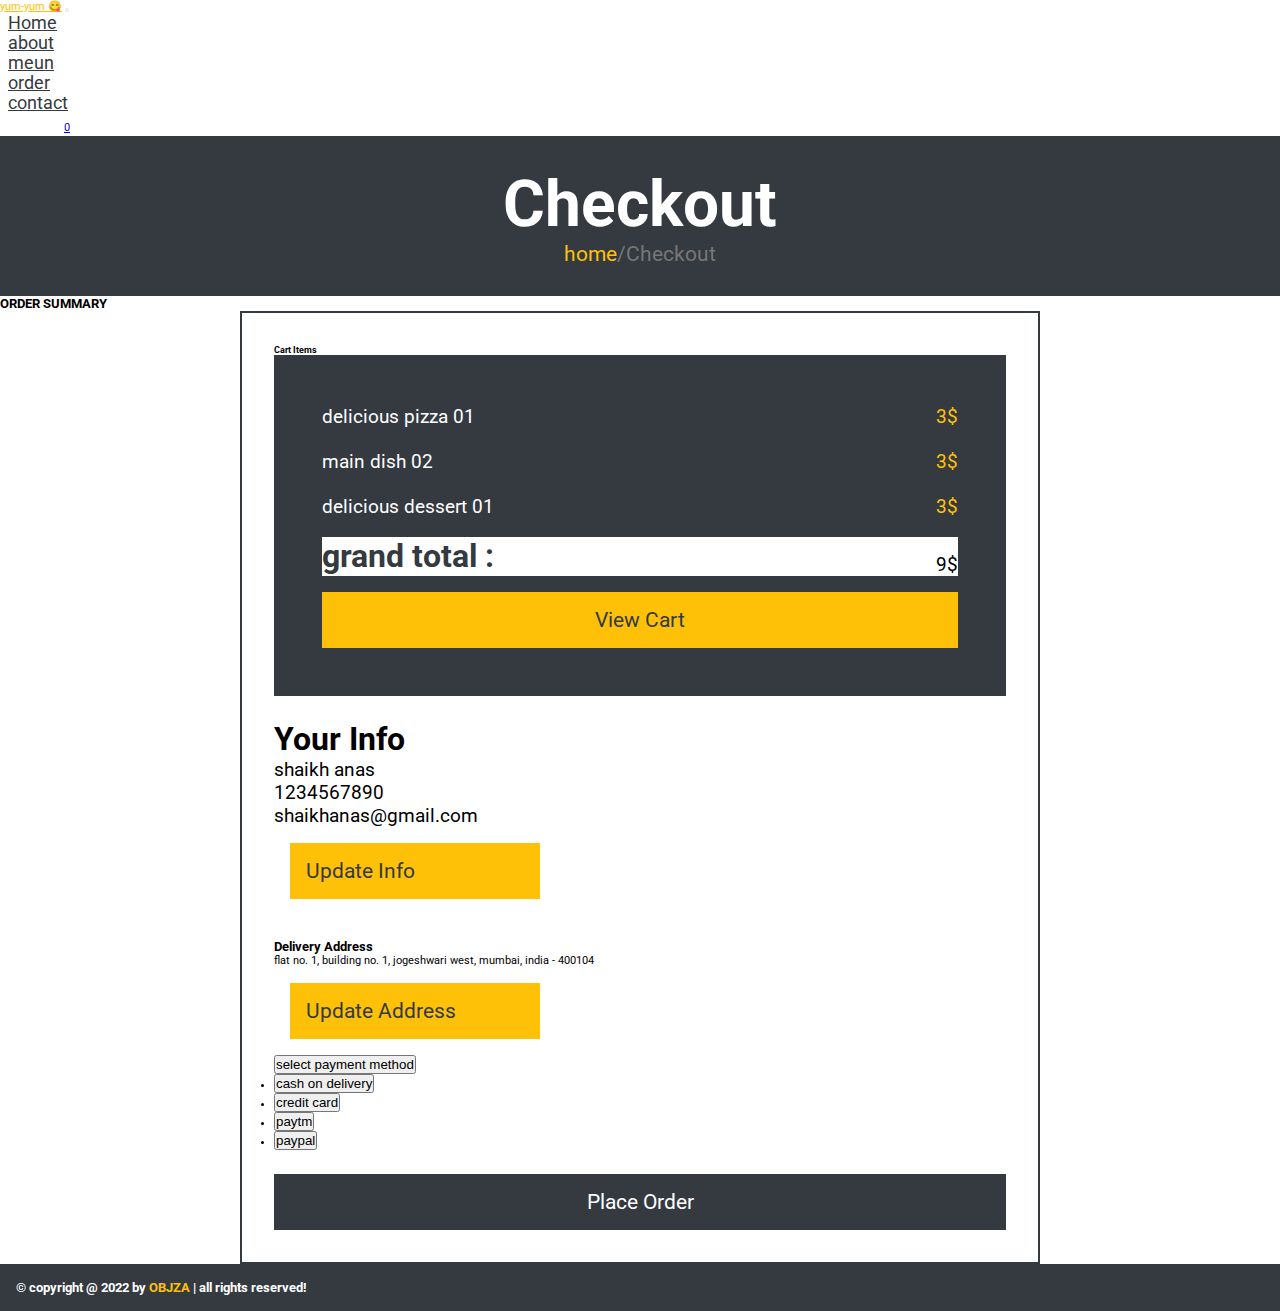
<file: cheackout.html>
<!DOCTYPE html>
<html lang="en">
<head>
    <meta charset="UTF-8">
    <meta http-equiv="X-UA-Compatible" content="IE=edge">
    <meta name="viewport" content="width=device-width, initial-scale=1.0">
    <title>Restaurant Website</title>
    <!--********************* Link Bootstrap css *********************-->
    <link href="https://cdn.jsdelivr.net/npm/bootstrap@5.0.2/dist/css/bootstrap.min.css" rel="stylesheet" integrity="sha384-EVSTQN3/azprG1Anm3QDgpJLIm9Nao0Yz1ztcQTwFspd3yD65VohhpuuCOmLASjC" crossorigin="anonymous">
    <!--********************* Link Style css *********************-->
    <link rel="stylesheet" href="Style.css">
    <!--********************* Link FontAswmoe css *********************-->
    <link rel="stylesheet" href="https://cdnjs.cloudflare.com/ajax/libs/font-awesome/6.3.0/css/all.min.css" integrity="sha512-SzlrxWUlpfuzQ+pcUCosxcglQRNAq/DZjVsC0lE40xsADsfeQoEypE+enwcOiGjk/bSuGGKHEyjSoQ1zVisanQ==" crossorigin="anonymous" referrerpolicy="no-referrer" />
</head>
<body>
    <!--================== Start Section Navbar =====================-->
    <nav class="navbar navbar-expand-lg  bg-white shadow sticky-top border-bottom-5">
        <div class="container text-center">
          <a class="navbar-brand" href="index.html">yum-yum 😋</a>
          <button class="navbar-toggler" type="button" data-bs-toggle="collapse" data-bs-target="#navbarSupportedContent" aria-controls="navbarSupportedContent" aria-expanded="false" aria-label="Toggle navigation">
            <i class="fa-solid fa-bars icon-bars" id="icon-bars"></i>
          </button>
          <div class="collapse navbar-collapse" id="navbarSupportedContent">
            <ul class="navbar-nav m-auto mb-2 mb-lg-0">
              <li class="nav-item">
                <a class="nav-link active" aria-current="page" href="index.html">Home</a>
              </li>
              <li class="nav-item">
                <a class="nav-link" href="about.html">about</a>
              </li>
             
              <li class="nav-item">
                <a class="nav-link " href="meun.html" >meun</a>
              </li>
              <li class="nav-item">
                <a class="nav-link " href="order.html" >order</a>
              </li>
              <li class="nav-item">
                <a class="nav-link " href="contact.html" >contact</a>
              </li>
            </ul>

            <form class="d-flex icon-nav justify-content-center align-items-center">
                <a href="secarch.html"><i class="fa-solid fa-magnifying-glass "></i> </a>
               
                <span class="fs-4" ><a href="cart.html"><i class="fa-solid fa-cart-shopping"></i><span id="counter">0</span></a></span>
                <a href="profile.html"><i class="fa-solid fa-user"></i></a>
            </form>
          </div>
        </div>
      </nav>
    <!--================== End Section Navbar =====================-->
    <!--================== Start Section Checkout =====================-->
    <section>
        <div class="box-header">
            <h3>Checkout</h3>
            <span><a href="index.html">home</a>/Checkout</span>
        </div>
        <div class="container mt-5">
            <h3 class="text-center">ORDER SUMMARY</h3>
            <div class="view-cart text-center">
                <h5 class="text-start">Cart Items</h5>
                <div class="card-item">
                   
                    <p><span>delicious pizza 01</span><span style="color: var(--background);">3$</span></p>
                    <p><span>main dish 02</span><span></span><span style="color: var(--background);">3$</span></p>
                    <p><span>delicious dessert 01</span><span style="color: var(--background);">3$</span></p>
                              <div class="viwe-cart">
                                <h5>grand total :</h5>
                                <span>9$</span>
                              </div>
                              <a href="cheackout.html" class="btn-view">view cart</a>
                </div>
                <div class="youer-info text-start">
                    <h3>Your Info</h3>
                    <span><i class="fa-solid fa-user me-2"></i>shaikh anas</span>
                    <span><i class="fa-solid fa-phone me-2"></i> 1234567890</span>
                    <span><i class="fa-solid fa-envelope me-2"></i>shaikhanas@gmail.com</span>
                    <a href="#" class="btn-update">Update Info</a>
                </div>
                <div class="Delivery-Address text-start">
                    <h3>Delivery Address </h3>
                    <span class="fs-4"><i class="fa-solid fa-location-dot me-2"></i>flat no. 1, building no. 1, jogeshwari west, mumbai, india - 400104</span>
                    <a href="#" class="btn-update">Update Address</a>
                </div>
                <div class="selecte text-start w-100">
                    <div class="dropdown">
                        <button class="btn btn-secondary dropdown-toggle" type="button" id="dropdownMenu2" data-bs-toggle="dropdown" aria-expanded="false">
                            select payment method
                        </button>
                        <ul class="dropdown-menu" aria-labelledby="dropdownMenu2">
                          <li><button class="dropdown-item" type="button">cash on delivery</button></li>
                          <li><button class="dropdown-item" type="button">credit card</button></li>
                          <li><button class="dropdown-item" type="button">paytm</button></li>
                          <li><button class="dropdown-item" type="button">paypal</button></li>
                        </ul>
                      </div>
                     
                </div>
                <a href="#" class="place-order">place order</a>


            </div>
           </div>
    </section>
    <!--================== End Section Checkout =====================-->
     <!--================== Start Section Footer =====================-->
     <section class="footer text-center mt-5">
        <div class="container">
            <div class="box-footer">
                <h3>© copyright @ 2022 by <span style="color: var(--background);">OBJZA</span> | all rights reserved!</h3>
            </div>
        </div>
    </section>
    <!--================== End Section Footer =====================-->

   
    <!--********************* Link Bootstrap JS *********************-->
    <script src="https://cdn.jsdelivr.net/npm/bootstrap@5.0.2/dist/js/bootstrap.bundle.min.js" integrity="sha384-MrcW6ZMFYlzcLA8Nl+NtUVF0sA7MsXsP1UyJoMp4YLEuNSfAP+JcXn/tWtIaxVXM" crossorigin="anonymous"></script>
    <!-- Swiper JS -->
  <script src="https://cdn.jsdelivr.net/npm/swiper@9/swiper-bundle.min.js"></script>
    <!--********************* Link Main Js *********************-->
    <script src="main.js"></script>
</body>
</html>
</file>
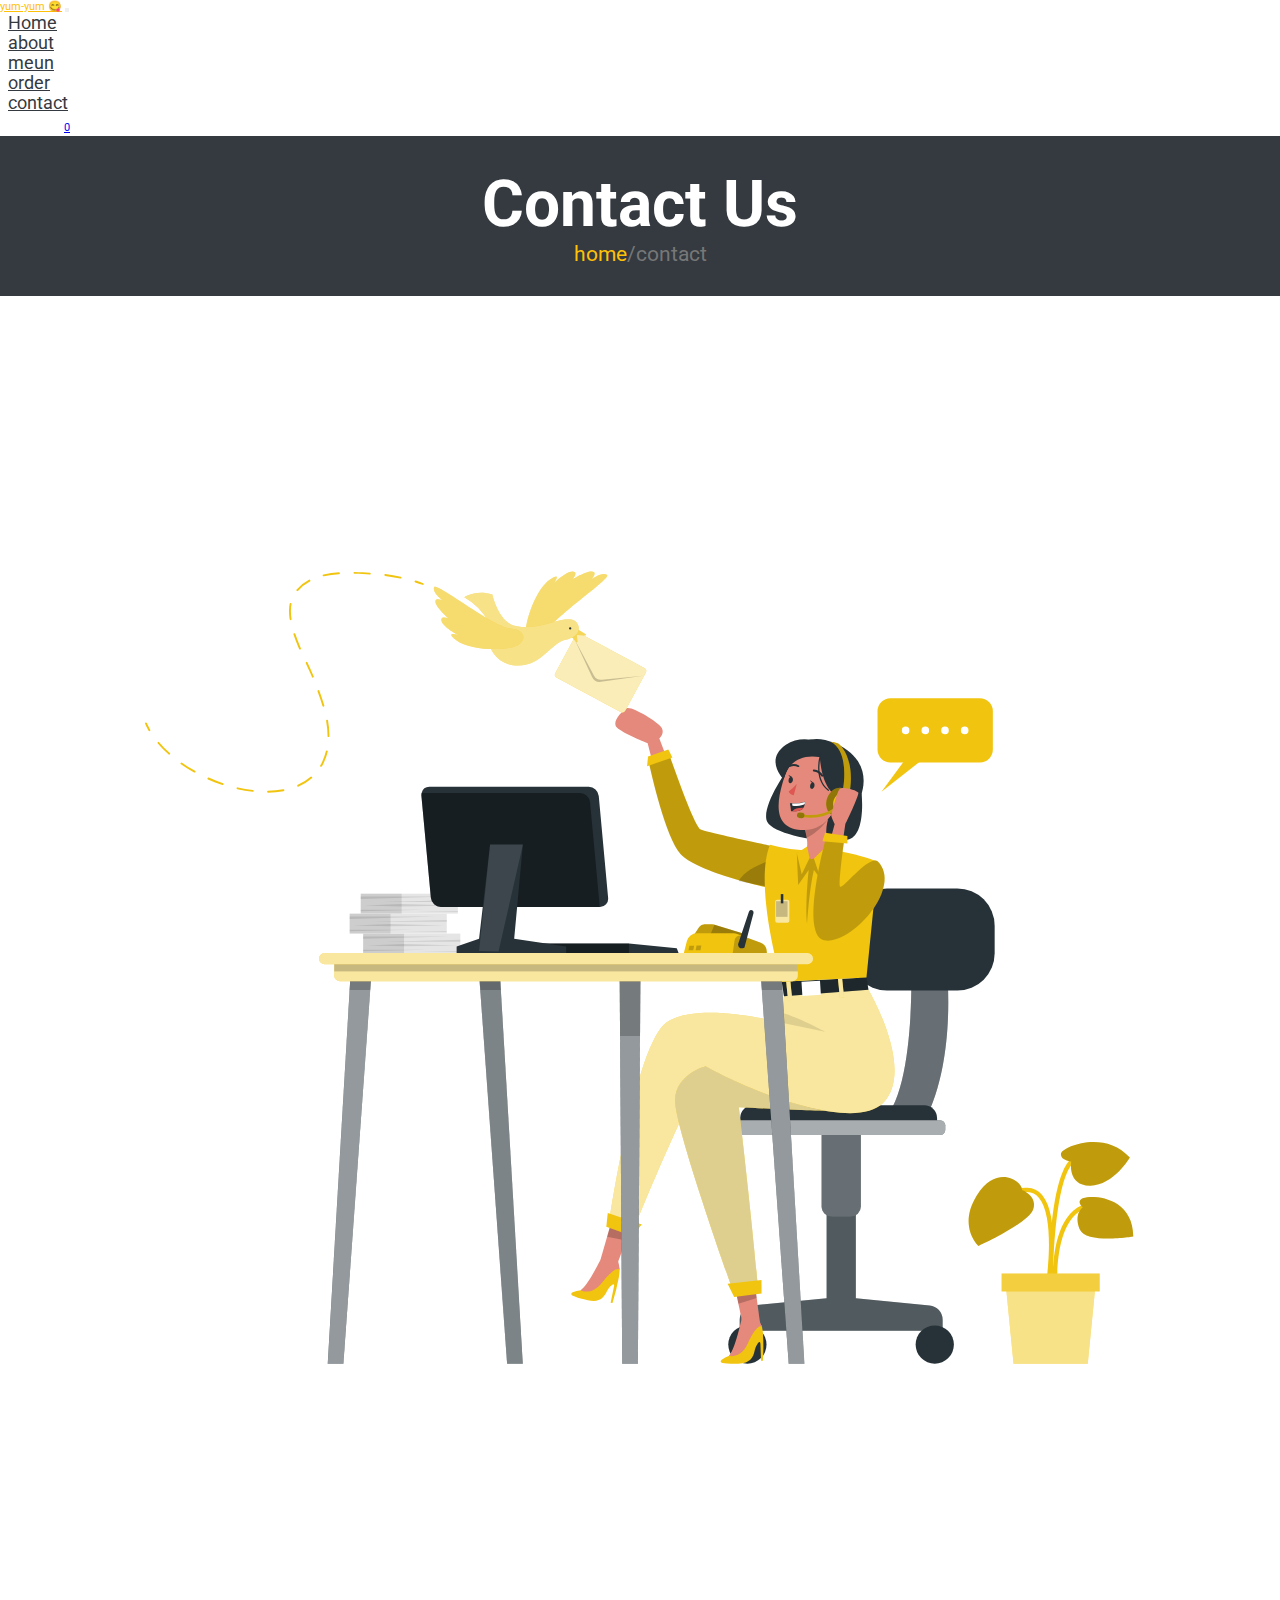
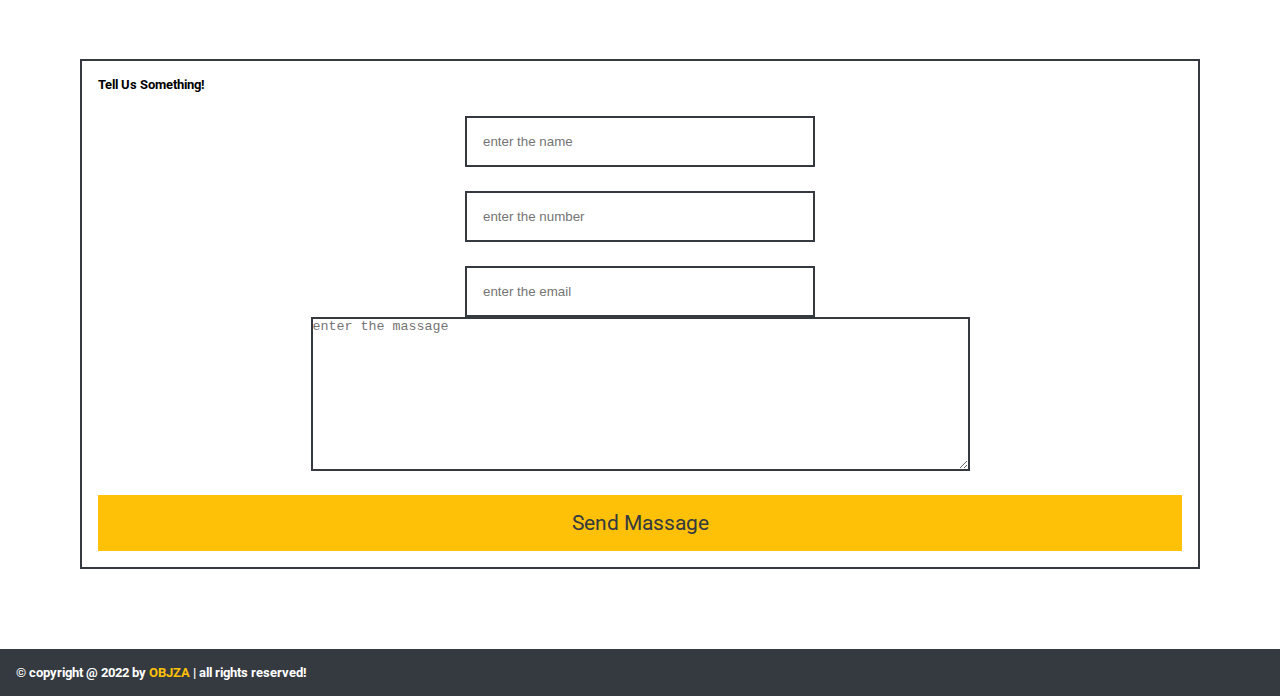
<file: contact.html>
<!DOCTYPE html>
<html lang="en">
<head>
    <meta charset="UTF-8">
    <meta http-equiv="X-UA-Compatible" content="IE=edge">
    <meta name="viewport" content="width=device-width, initial-scale=1.0">
    <title>Restaurant Website</title>
    <!--********************* Link Bootstrap css *********************-->
    <link href="https://cdn.jsdelivr.net/npm/bootstrap@5.0.2/dist/css/bootstrap.min.css" rel="stylesheet" integrity="sha384-EVSTQN3/azprG1Anm3QDgpJLIm9Nao0Yz1ztcQTwFspd3yD65VohhpuuCOmLASjC" crossorigin="anonymous">
    <!--********************* Link Style css *********************-->
    <link rel="stylesheet" href="Style.css">
    <!--********************* Link FontAswmoe css *********************-->
    <link rel="stylesheet" href="https://cdnjs.cloudflare.com/ajax/libs/font-awesome/6.3.0/css/all.min.css" integrity="sha512-SzlrxWUlpfuzQ+pcUCosxcglQRNAq/DZjVsC0lE40xsADsfeQoEypE+enwcOiGjk/bSuGGKHEyjSoQ1zVisanQ==" crossorigin="anonymous" referrerpolicy="no-referrer" />
</head>
<body>
     <!--================== Start Section Navbar =====================-->
     <nav class="navbar navbar-expand-lg  bg-white shadow sticky-top border-bottom-5">
        <div class="container text-center">
          <a class="navbar-brand" href="index.html">yum-yum 😋</a>
          <button class="navbar-toggler" type="button" data-bs-toggle="collapse" data-bs-target="#navbarSupportedContent" aria-controls="navbarSupportedContent" aria-expanded="false" aria-label="Toggle navigation">
            <i class="fa-solid fa-bars icon-bars" id="icon-bars"></i>
          </button>
          <div class="collapse navbar-collapse" id="navbarSupportedContent">
            <ul class="navbar-nav m-auto mb-2 mb-lg-0">
              <li class="nav-item">
                <a class="nav-link active" aria-current="page" href="index.html">Home</a>
              </li>
              <li class="nav-item">
                <a class="nav-link" href="about.html">about</a>
              </li>
             
              <li class="nav-item">
                <a class="nav-link " href="meun.html" >meun</a>
              </li>
              <li class="nav-item">
                <a class="nav-link " href="order.html" >order</a>
              </li>
              <li class="nav-item">
                <a class="nav-link " href="contact.html" >contact</a>
              </li>
            </ul>

            <form class="d-flex icon-nav justify-content-center align-items-center">
              <a href="secarch.html"><i class="fa-solid fa-magnifying-glass "></i> </a>
              <span class="fs-4" ><a href="cart.html"><i class="fa-solid fa-cart-shopping"></i><span id="counter">0</span></a></span>
              <a href="profile.html"><i class="fa-solid fa-user"></i></a>
            </form>
          </div>
        </div>
      </nav>
    <!--================== End Section Navbar =====================-->
    
    <!--================== Start Section contact =====================-->

    <!--================== End Section contact =====================-->
     <section>
      <div class="box-header">
        <h3>Contact Us</h3>
        <span><a href="index.html">home</a>/contact</span>
    </div>
    <div class="conatiner">
      <div class="row">
        <div class="col-lg-6">
          <div class="box-contact-img">
            <img src="images/contact-img.svg" alt="">
          </div>
        </div>
        <div class="col-lg-6">
          <div class="box-contact">
            <h3 class="text-center">Tell Us Something!</h3>
            <form action="">
              <input class="form-control me-2" type="search" placeholder="enter the name" aria-label="Search">

              <input class="form-control me-2" type="search" placeholder="enter the number" aria-label="Search">

              <input class="form-control me-2" type="search" placeholder="enter the email" aria-label="Search">
              <textarea class="mt-3" name="" id="" cols="80" rows="10" placeholder="enter the massage" style="border: var(--border);"></textarea>
            </form>
            <a href="#" class="btn-contact" id="send-massge">Send Massage</a>
          </div>
        </div>
      </div>
    </div>
     </section>
    <!--================== Start Section Footer =====================-->
    <section class="footer text-center mt-5">
        <div class="container">
            <div class="box-footer">
                <h3>© copyright @ 2022 by <span style="color: var(--background);">OBJZA</span> | all rights reserved!</h3>
            </div>
        </div>
    </section>
    <!--================== End Section Footer =====================-->

   
    <!--********************* Link Bootstrap JS *********************-->
    <script src="https://cdn.jsdelivr.net/npm/bootstrap@5.0.2/dist/js/bootstrap.bundle.min.js" integrity="sha384-MrcW6ZMFYlzcLA8Nl+NtUVF0sA7MsXsP1UyJoMp4YLEuNSfAP+JcXn/tWtIaxVXM" crossorigin="anonymous"></script>
    <!-- Swiper JS -->
  <script src="https://cdn.jsdelivr.net/npm/swiper@9/swiper-bundle.min.js"></script>
    <!--********************* Link Main Js *********************-->
    <script src="main.js"></script>
</body>
</html>
</file>
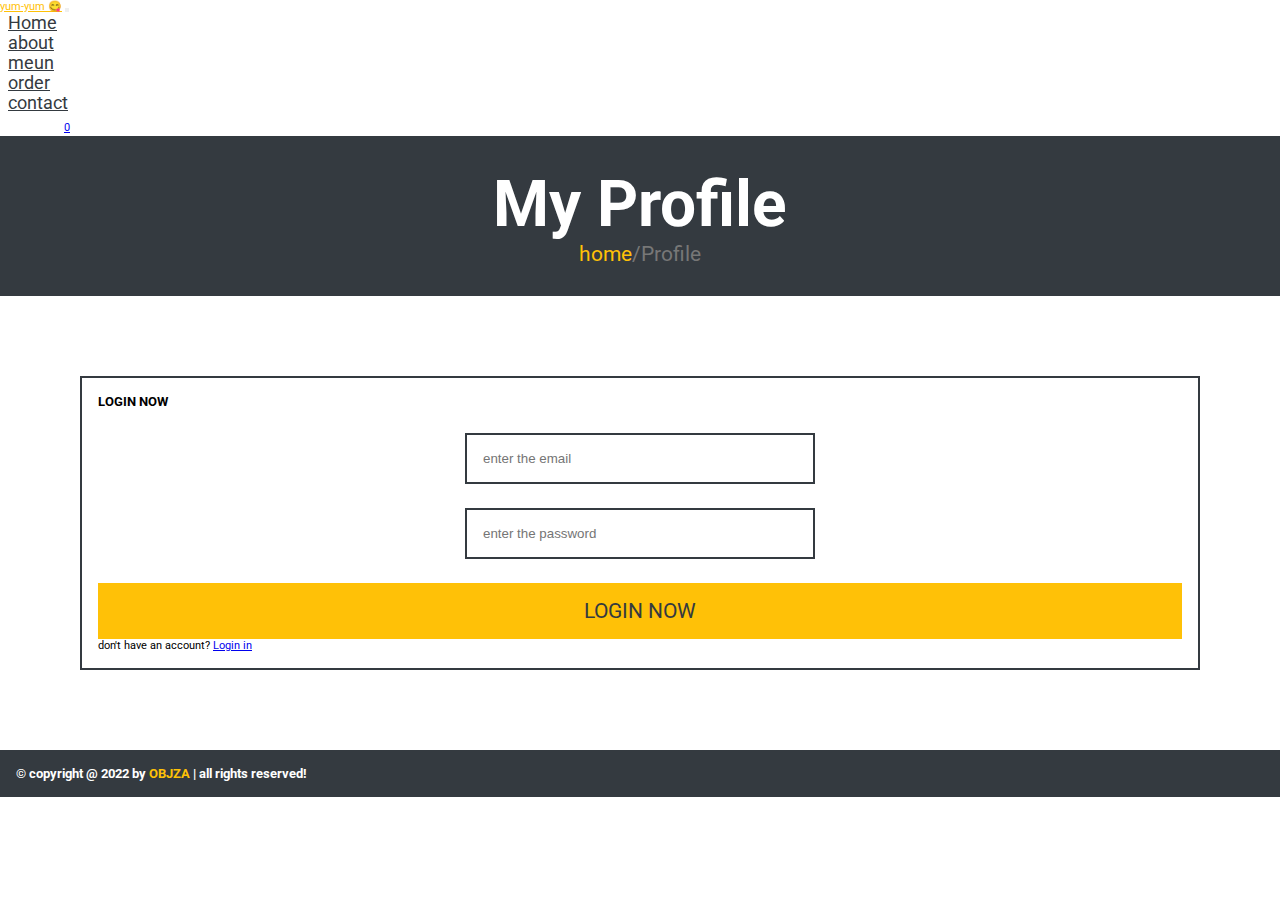
<file: login.html>
<!DOCTYPE html>
<html lang="en">
<head>
    <meta charset="UTF-8">
    <meta http-equiv="X-UA-Compatible" content="IE=edge">
    <meta name="viewport" content="width=device-width, initial-scale=1.0">
    <title>Restaurant Website</title>
    <!--********************* Link Bootstrap css *********************-->
    <link href="https://cdn.jsdelivr.net/npm/bootstrap@5.0.2/dist/css/bootstrap.min.css" rel="stylesheet" integrity="sha384-EVSTQN3/azprG1Anm3QDgpJLIm9Nao0Yz1ztcQTwFspd3yD65VohhpuuCOmLASjC" crossorigin="anonymous">
    <!--********************* Link Style css *********************-->
    <link rel="stylesheet" href="Style.css">
    <!--********************* Link FontAswmoe css *********************-->
    <link rel="stylesheet" href="https://cdnjs.cloudflare.com/ajax/libs/font-awesome/6.3.0/css/all.min.css" integrity="sha512-SzlrxWUlpfuzQ+pcUCosxcglQRNAq/DZjVsC0lE40xsADsfeQoEypE+enwcOiGjk/bSuGGKHEyjSoQ1zVisanQ==" crossorigin="anonymous" referrerpolicy="no-referrer" />
</head>
</head>
<body>
     <!--================== Start Section Navbar =====================-->
     <nav class="navbar navbar-expand-lg  bg-white shadow sticky-top border-bottom-5">
        <div class="container text-center">
          <a class="navbar-brand" href="index.html">yum-yum 😋</a>
          <button class="navbar-toggler" type="button" data-bs-toggle="collapse" data-bs-target="#navbarSupportedContent" aria-controls="navbarSupportedContent" aria-expanded="false" aria-label="Toggle navigation">
            <i class="fa-solid fa-bars icon-bars" id="icon-bars"></i>
          </button>
          <div class="collapse navbar-collapse" id="navbarSupportedContent">
            <ul class="navbar-nav m-auto mb-2 mb-lg-0">
              <li class="nav-item">
                <a class="nav-link active" aria-current="page" href="index.html">Home</a>
              </li>
              <li class="nav-item">
                <a class="nav-link" href="about.html">about</a>
              </li>
             
              <li class="nav-item">
                <a class="nav-link " href="meun.html" >meun</a>
              </li>
              <li class="nav-item">
                <a class="nav-link " href="order.html" >order</a>
              </li>
              <li class="nav-item">
                <a class="nav-link " href="contact.html" >contact</a>
              </li>
            </ul>

            <form class="d-flex icon-nav justify-content-center align-items-center">
                <a href="secarch.html"><i class="fa-solid fa-magnifying-glass "></i> </a>
               
                <span class="fs-4" ><a href="cart.html"><i class="fa-solid fa-cart-shopping"></i><span id="counter">0</span></a></span>
                <a href="profile.html"><i class="fa-solid fa-user"></i></a>
            </form>
          </div>
        </div>
      </nav>
    <!--================== End Section Navbar =====================-->
    <!--================== Start Section Login =====================-->
    <section>
        <div class="box-header">
            <h3>My Profile</h3>
            <span><a href="index.html">home</a>/Profile</span>
            
        </div>
        <div class="container">
            <div class="box-contact text-center">
                <h3 class="text-center">LOGIN NOW</h3>
                <form action="">
                
    
                  <input class="form-control me-2" type="search" placeholder="enter the email" aria-label="Search">
                  <input class="form-control me-2" type="password" placeholder="enter the password" aria-label="Search">
                </form>
                <a href="#" class="btn-contact">LOGIN NOW</a>
                <p class="mt-3 fs-3">don't have an account?  <a href="profile.html" class="text-danger">Login in </a></p>
              </div>
        </div>
    </section>
    <!--================== End Section Login =====================-->
     <!--================== Start Section Footer =====================-->
     <section class="footer text-center mt-5">
        <div class="container">
            <div class="box-footer">
                <h3>© copyright @ 2022 by <span style="color: var(--background);">OBJZA</span> | all rights reserved!</h3>
            </div>
        </div>
    </section>
    <!--================== End Section Footer =====================-->

   
    <!--********************* Link Bootstrap JS *********************-->
    <script src="https://cdn.jsdelivr.net/npm/bootstrap@5.0.2/dist/js/bootstrap.bundle.min.js" integrity="sha384-MrcW6ZMFYlzcLA8Nl+NtUVF0sA7MsXsP1UyJoMp4YLEuNSfAP+JcXn/tWtIaxVXM" crossorigin="anonymous"></script>
    <!-- Swiper JS -->
  <script src="https://cdn.jsdelivr.net/npm/swiper@9/swiper-bundle.min.js"></script>
    <!--********************* Link Main Js *********************-->
    <script src="main.js"></script>
</body>
</html>
</file>
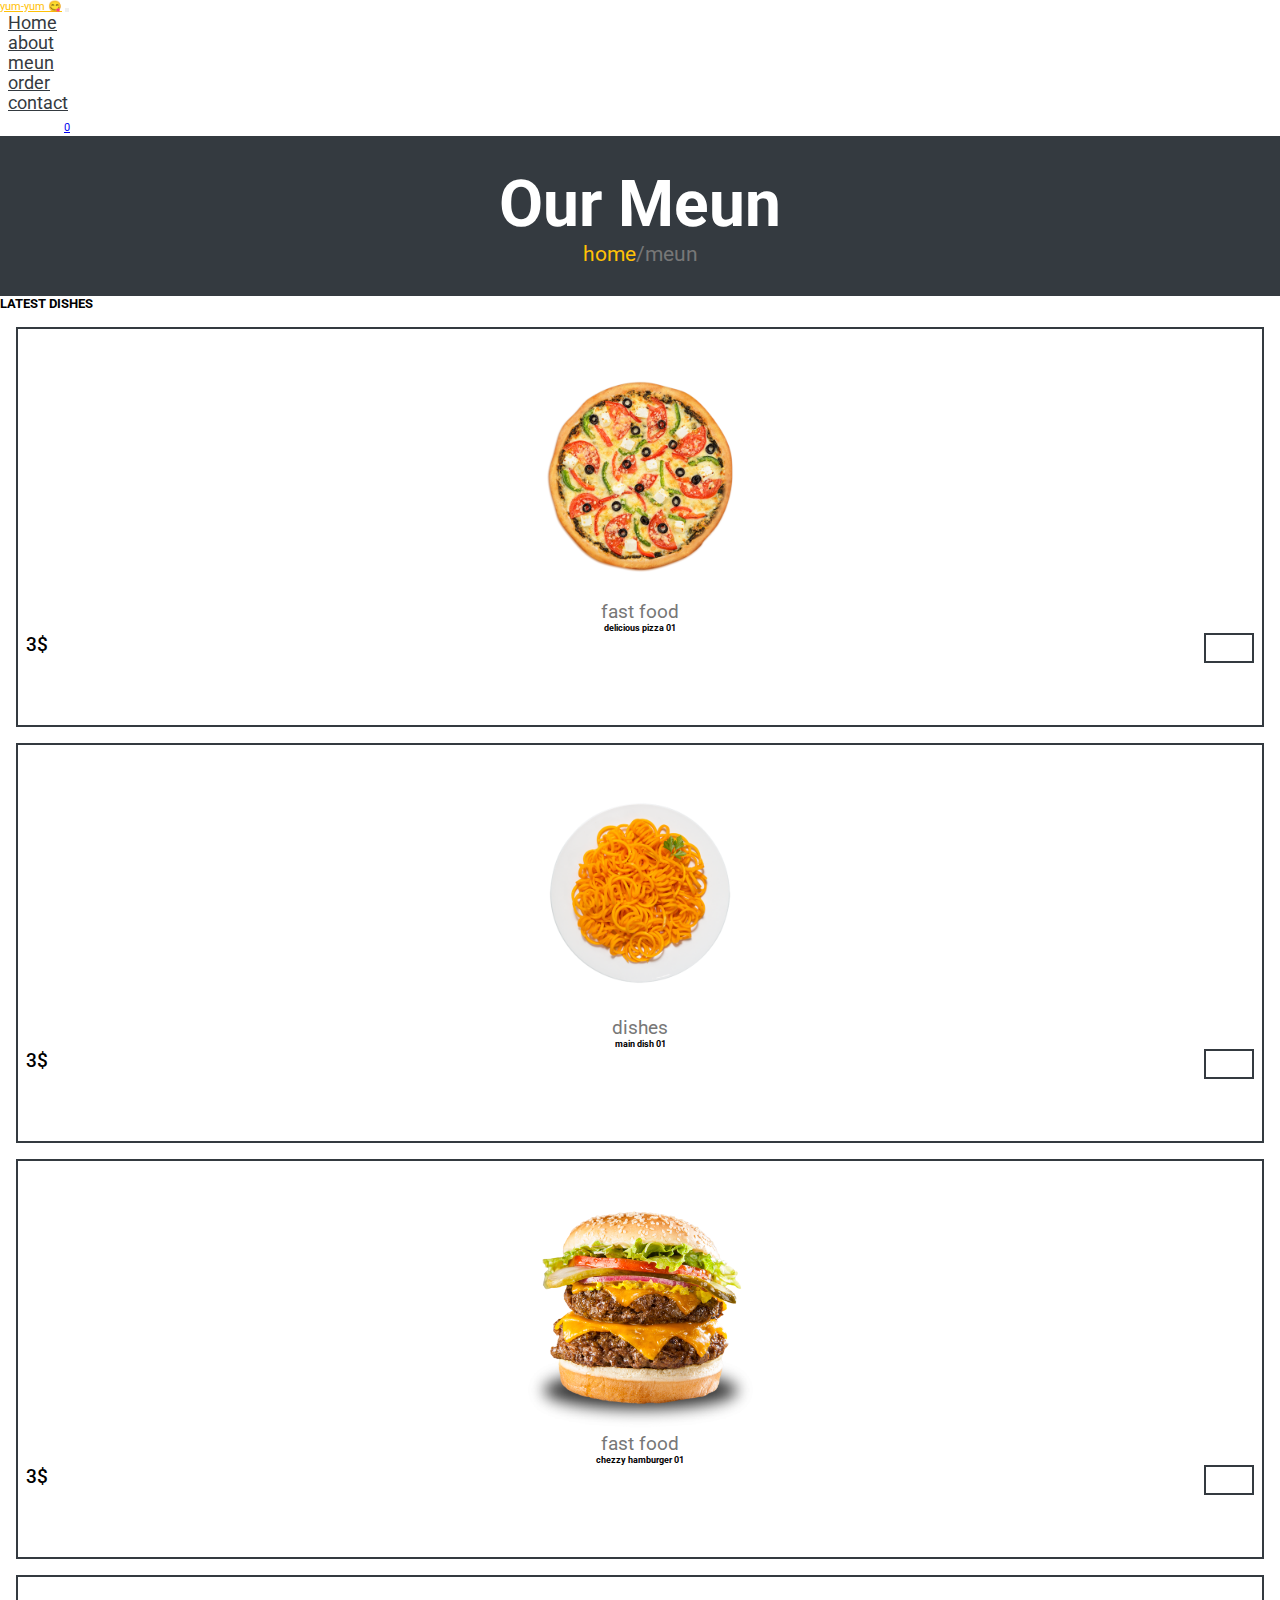
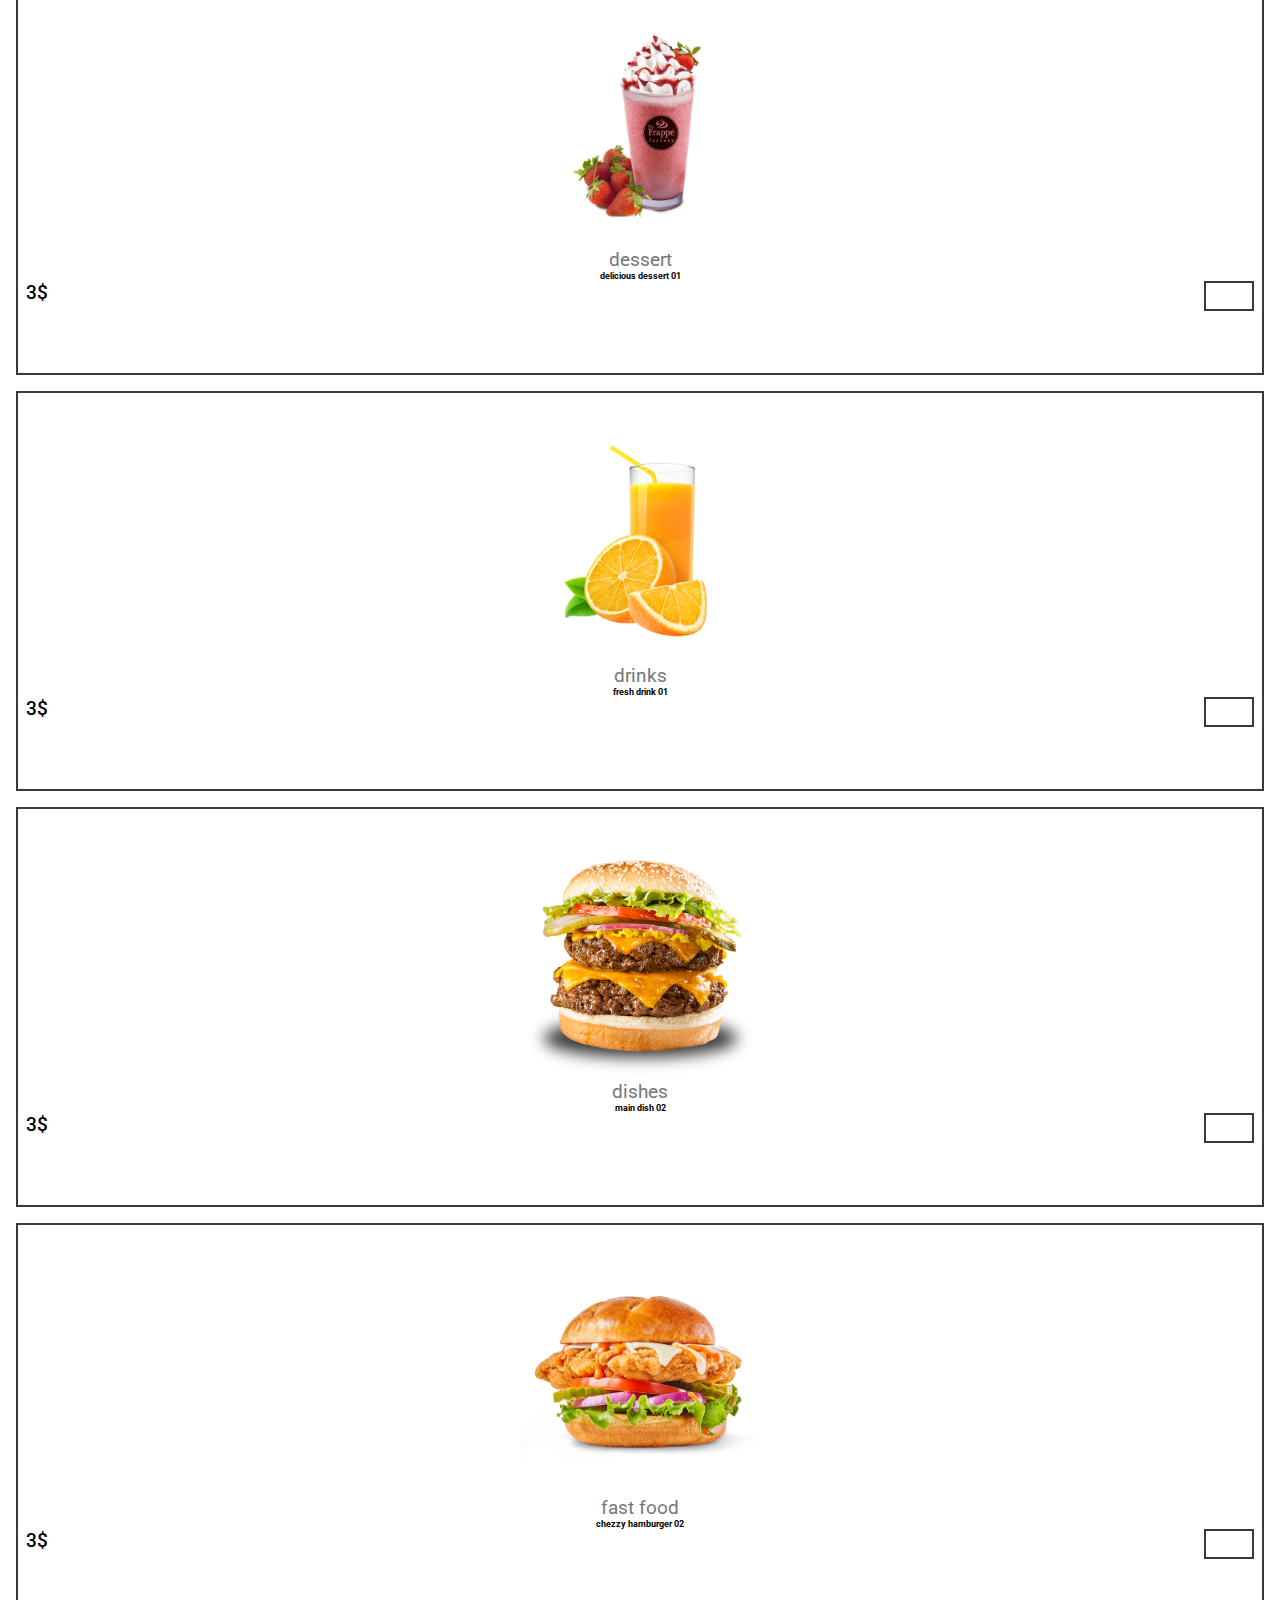
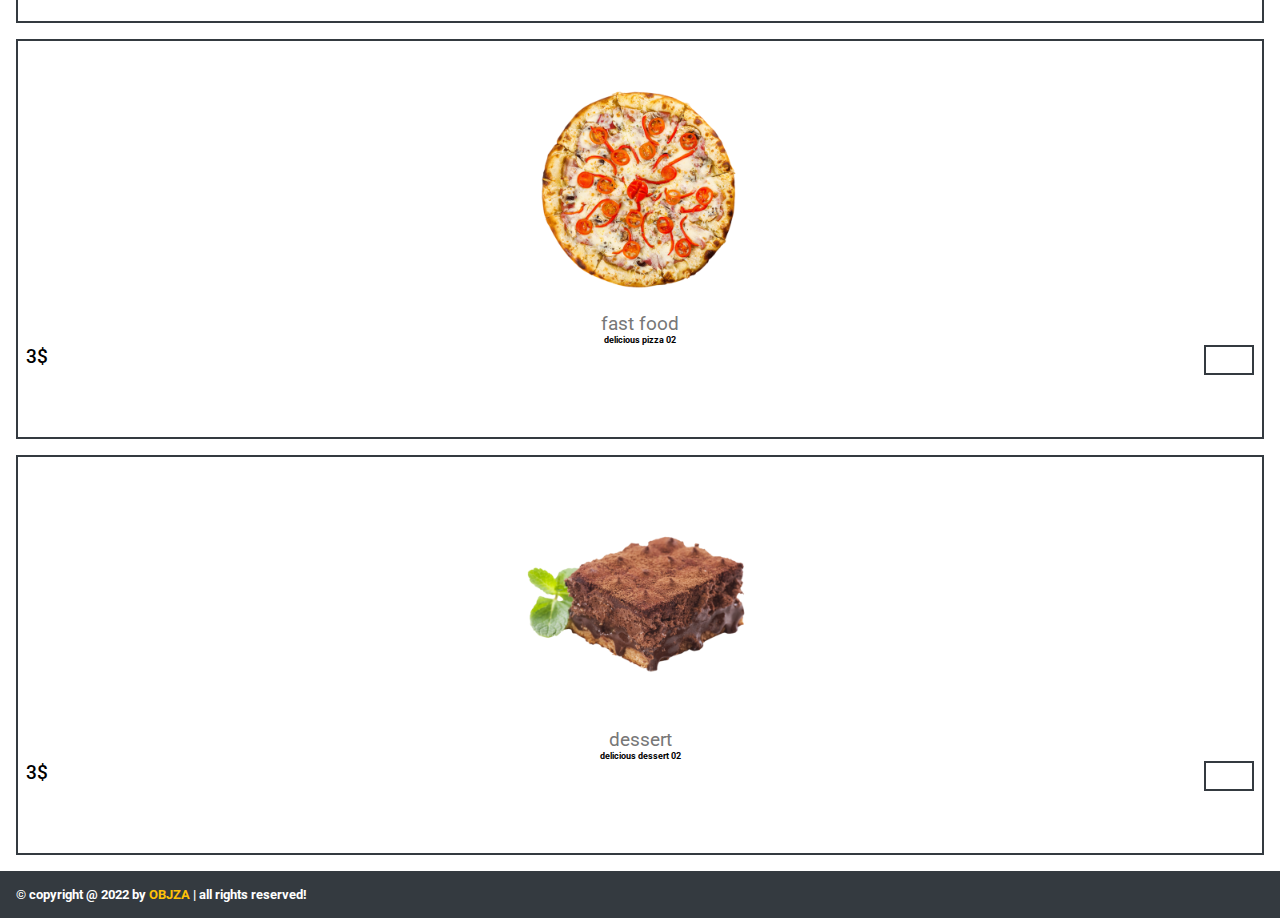
<file: meun.html>
<!DOCTYPE html>
<html lang="en">
<head>
    <meta charset="UTF-8">
    <meta http-equiv="X-UA-Compatible" content="IE=edge">
    <meta name="viewport" content="width=device-width, initial-scale=1.0">
    <title>Restaurant Website</title>
    <!--********************* Link Bootstrap css *********************-->
    <link href="https://cdn.jsdelivr.net/npm/bootstrap@5.0.2/dist/css/bootstrap.min.css" rel="stylesheet" integrity="sha384-EVSTQN3/azprG1Anm3QDgpJLIm9Nao0Yz1ztcQTwFspd3yD65VohhpuuCOmLASjC" crossorigin="anonymous">
    <!--********************* Link Style css *********************-->
    <link rel="stylesheet" href="Style.css">
    <!--********************* Link FontAswmoe css *********************-->
    <link rel="stylesheet" href="https://cdnjs.cloudflare.com/ajax/libs/font-awesome/6.3.0/css/all.min.css" integrity="sha512-SzlrxWUlpfuzQ+pcUCosxcglQRNAq/DZjVsC0lE40xsADsfeQoEypE+enwcOiGjk/bSuGGKHEyjSoQ1zVisanQ==" crossorigin="anonymous" referrerpolicy="no-referrer" />
</head>
<body>
     <!--================== Start Section Navbar =====================-->
     <nav class="navbar navbar-expand-lg  bg-white shadow sticky-top border-bottom-5">
        <div class="container text-center">
          <a class="navbar-brand" href="index.html">yum-yum 😋</a>
          <button class="navbar-toggler" type="button" data-bs-toggle="collapse" data-bs-target="#navbarSupportedContent" aria-controls="navbarSupportedContent" aria-expanded="false" aria-label="Toggle navigation">
            <i class="fa-solid fa-bars icon-bars" id="icon-bars"></i>
          </button>
          <div class="collapse navbar-collapse" id="navbarSupportedContent">
            <ul class="navbar-nav m-auto mb-2 mb-lg-0">
              <li class="nav-item">
                <a class="nav-link active" aria-current="page" href="index.html">Home</a>
              </li>
              <li class="nav-item">
                <a class="nav-link" href="about.html">about</a>
              </li>
             
              <li class="nav-item">
                <a class="nav-link " href="meun.html" >meun</a>
              </li>
              <li class="nav-item">
                <a class="nav-link " href="order.html" >order</a>
              </li>
              <li class="nav-item">
                <a class="nav-link " href="contact.html" >contact</a>
              </li>
            </ul>

            <form class="d-flex icon-nav justify-content-center align-items-center">
              <a href="secarch.html"><i class="fa-solid fa-magnifying-glass "></i> </a>
              <span class="fs-4" ><a href="cart.html"><i class="fa-solid fa-cart-shopping"></i><span id="counter">0</span></a></span>
              <a href="profile.html"><i class="fa-solid fa-user"></i></a>
            </form>
          </div>
        </div>
      </nav>
    <!--================== End Section Navbar =====================-->

    <!--================== Start Section meun =====================-->
    <section>
      <div class="box-header">
        <h3>Our Meun</h3>
        <span><a href="index.html">home</a>/meun</span>
    </div>
    <div class="container">
      <section>
        <div class="container">
            <div class="title-cat text-center mt-5">
                <h3 class="food fs-3 text-uppercase">LATEST DISHES</h3>
            </div>
            <div class="row">
                <div class="col-lg-4">
                    <div class="box-lest">
                        <div class="box-lest-img">
                            <div class="icons-shop">
                                <i class="fa-solid fa-eye"></i>
                                <i class="fa-solid fa-cart-shopping" onclick="increment()"></i>
                            </div>
                            <img src="images/pizza-1.png" alt="">
                        </div>
                        <div class="box-lest-content text-start ms-3">
                            <a href="#">fast food</a>
                            <h5>delicious pizza 01</h5>
                            <div class="price">
                                <span>3$</span>
                                <input type="number" max="99">
                            </div>
                        </div>
                    </div>
                  
                   
                </div>
                <div class="col-lg-4">
                    <div class="box-lest">
                        <div class="box-lest-img">
                            <div class="icons-shop">
                                <i class="fa-solid fa-eye"></i>
                                <i class="fa-solid fa-cart-shopping" onclick="increment()"></i>
                            </div>
                            <img src="images/dish-1.png" alt="">
                        </div>
                        <div class="box-lest-content text-start ms-3">
                            <a href="#">dishes</a>
                            <h5>main dish 01</h5>
                            <div class="price">
                                <span>3$</span>
                                <input type="number" max="99">
                            </div>
                        </div>
                    </div>
                  
                   
                </div>
                <div class="col-lg-4">
                    <div class="box-lest">
                        <div class="box-lest-img">
                            <div class="icons-shop">
                                <i class="fa-solid fa-eye"></i>
                                <i class="fa-solid fa-cart-shopping"onclick="increment()"></i>
                            </div>
                            <img src="images/home-img-2.png" alt="">
                        </div>
                        <div class="box-lest-content text-start ms-3">
                            <a href="#">fast food</a>
                            <h5>chezzy hamburger 01</h5>
                            <div class="price">
                                <span>3$</span>
                                <input type="number" max="99">
                            </div>
                        </div>
                    </div>
                  
                   
                </div>
            </div>
            <div class="row">
                <div class="col-lg-4">
                    <div class="box-lest">
                        <div class="box-lest-img">
                            <div class="icons-shop">
                                <i class="fa-solid fa-eye"></i>
                                <i class="fa-solid fa-cart-shopping"onclick="increment()"></i>
                            </div>
                            <img src="images/dessert-1.png" alt="">
                        </div>
                        <div class="box-lest-content text-start ms-3">
                            <a href="#">dessert</a>
                            <h5>delicious dessert 01</h5>
                            <div class="price">
                                <span>3$</span>
                                <input type="number" max="99">
                            </div>
                        </div>
                    </div>
                  
                   
                </div>
                <div class="col-lg-4">
                    <div class="box-lest">
                        <div class="box-lest-img">
                            <div class="icons-shop">
                                <i class="fa-solid fa-eye"></i>
                                <i class="fa-solid fa-cart-shopping"onclick="increment()"></i>
                            </div>
                            <img src="images/drink-1.png" alt="">
                        </div>
                        <div class="box-lest-content text-start ms-3">
                            <a href="#">drinks</a>
                            <h5>fresh drink 01</h5>
                            <div class="price">
                                <span>3$</span>
                                <input type="number" max="99">
                            </div>
                        </div>
                    </div>
                  
                   
                </div>
                <div class="col-lg-4">
                    <div class="box-lest">
                        <div class="box-lest-img">
                            <div class="icons-shop">
                                <i class="fa-solid fa-eye"></i>
                                <i class="fa-solid fa-cart-shopping"onclick="increment()"></i>
                            </div>
                            <img src="images/home-img-2.png" alt="">
                        </div>
                        <div class="box-lest-content text-start ms-3">
                            <a href="#">dishes</a>
                            <h5>main dish 02</h5>
                            <div class="price">
                                <span>3$</span>
                                <input type="number" max="99">
                            </div>
                        </div>
                    </div>
                  
                   
                </div>
            </div>
            <div class="row">
                <div class="col-lg-4">
                    <div class="box-lest">
                        <div class="box-lest-img">
                            <div class="icons-shop">
                                <i class="fa-solid fa-eye"></i>
                                <i class="fa-solid fa-cart-shopping"onclick="increment()"></i>
                            </div>
                            <img src="images/burger-2.png" alt="">
                        </div>
                        <div class="box-lest-content text-start ms-3">
                            <a href="#">fast food</a>
                            <h5>chezzy hamburger 02</h5>
                            <div class="price">
                                <span>3$</span>
                                <input type="number" max="99">
                            </div>
                        </div>
                    </div>
                  
                   
                </div>
                <div class="col-lg-4">
                    <div class="box-lest">
                        <div class="box-lest-img">
                            <div class="icons-shop">
                                <i class="fa-solid fa-eye"></i>
                                <i class="fa-solid fa-cart-shopping"onclick="increment()"></i>
                            </div>
                            <img src="images/pizza-2.png" alt="">
                        </div>
                        <div class="box-lest-content text-start ms-3">
                            <a href="#">fast food</a>
                            <h5>delicious pizza 02</h5>
                            <div class="price">
                                <span>3$</span>
                                <input type="number" max="99">
                            </div>
                        </div>
                    </div>
                  
                   
                </div>
                <div class="col-lg-4">
                    <div class="box-lest">
                        <div class="box-lest-img">
                            <div class="icons-shop">
                                <i class="fa-solid fa-eye"></i>
                                <i class="fa-solid fa-cart-shopping"onclick="increment()"></i>
                            </div>
                            <img src="images/dessert-2.png" alt="">
                        </div>
                        <div class="box-lest-content text-start ms-3">
                            <a href="#">dessert</a>
                            <h5>delicious dessert 02</h5>
                            <div class="price">
                                <span>3$</span>
                                <input type="number" max="99">
                            </div>
                        </div>
                    </div>
                  
                   
                </div>
            </div>
            
        </div>
       </section>
    </div>
    </section>
    <!--================== End Section meun =====================-->

    <!--================== Start Section Footer =====================-->
    <section class="footer text-center mt-5">
        <div class="container">
            <div class="box-footer">
                <h3>© copyright @ 2022 by <span style="color: var(--background);">OBJZA</span> | all rights reserved!</h3>
            </div>
        </div>
    </section>
    <!--================== End Section Footer =====================-->

   
    <!--********************* Link Bootstrap JS *********************-->
    <script src="https://cdn.jsdelivr.net/npm/bootstrap@5.0.2/dist/js/bootstrap.bundle.min.js" integrity="sha384-MrcW6ZMFYlzcLA8Nl+NtUVF0sA7MsXsP1UyJoMp4YLEuNSfAP+JcXn/tWtIaxVXM" crossorigin="anonymous"></script>
    <!-- Swiper JS -->
  <script src="https://cdn.jsdelivr.net/npm/swiper@9/swiper-bundle.min.js"></script>
    <!--********************* Link Main Js *********************-->
    <script src="main.js"></script>
</body>
</html>
</file>
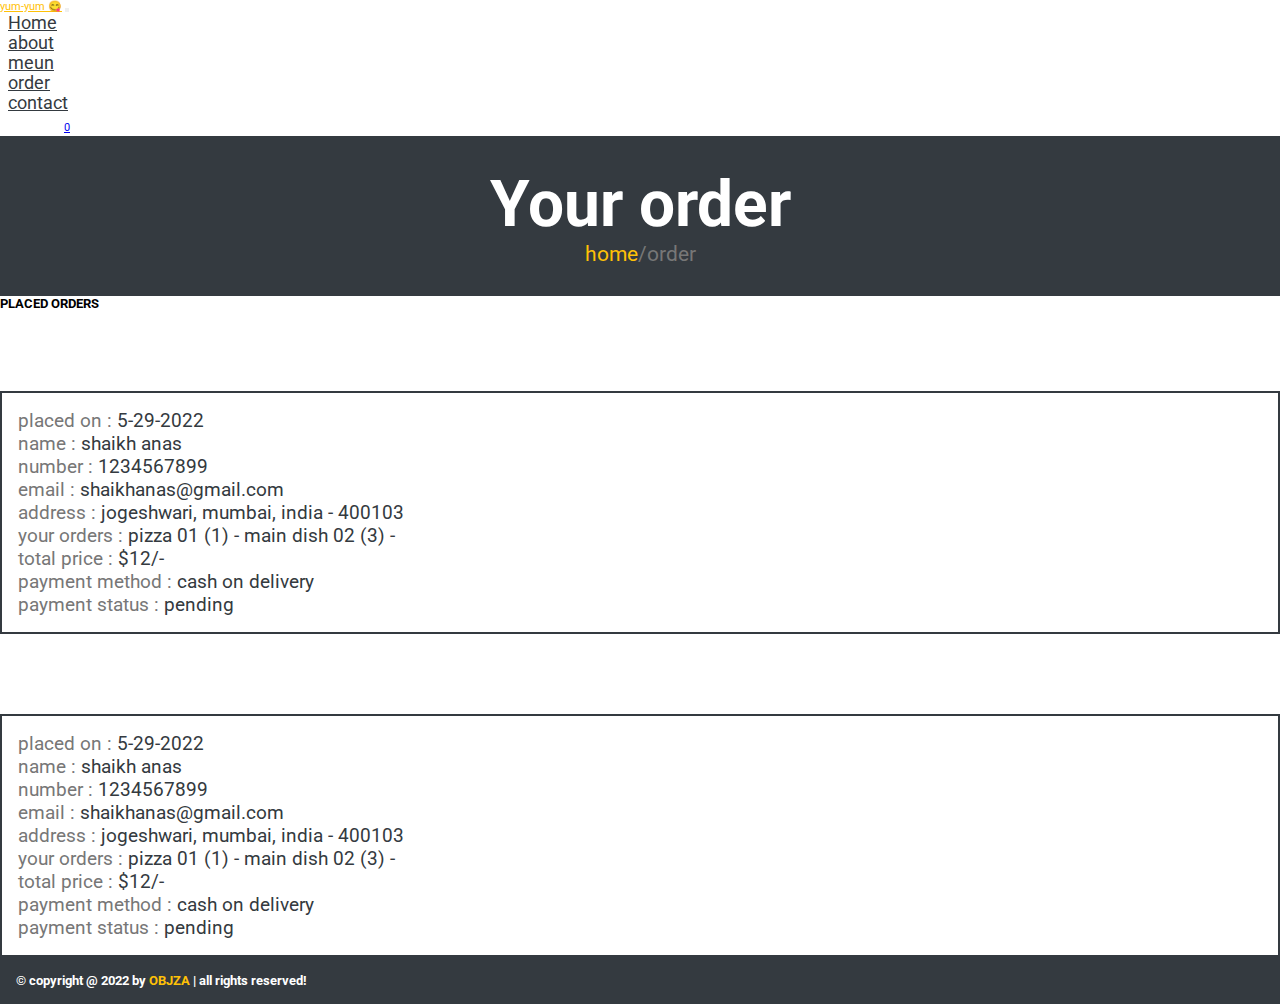
<file: order.html>
<!DOCTYPE html>
<html lang="en">
<head>
    <meta charset="UTF-8">
    <meta http-equiv="X-UA-Compatible" content="IE=edge">
    <meta name="viewport" content="width=device-width, initial-scale=1.0">
    <title>Restaurant Website</title>
    <!--********************* Link Bootstrap css *********************-->
    <link href="https://cdn.jsdelivr.net/npm/bootstrap@5.0.2/dist/css/bootstrap.min.css" rel="stylesheet" integrity="sha384-EVSTQN3/azprG1Anm3QDgpJLIm9Nao0Yz1ztcQTwFspd3yD65VohhpuuCOmLASjC" crossorigin="anonymous">
    <!--********************* Link Style css *********************-->
    <link rel="stylesheet" href="Style.css">
    <!--********************* Link FontAswmoe css *********************-->
    <link rel="stylesheet" href="https://cdnjs.cloudflare.com/ajax/libs/font-awesome/6.3.0/css/all.min.css" integrity="sha512-SzlrxWUlpfuzQ+pcUCosxcglQRNAq/DZjVsC0lE40xsADsfeQoEypE+enwcOiGjk/bSuGGKHEyjSoQ1zVisanQ==" crossorigin="anonymous" referrerpolicy="no-referrer" />
</head>
<body>
     <!--================== Start Section Navbar =====================-->
     <nav class="navbar navbar-expand-lg  bg-white shadow sticky-top border-bottom-5">
        <div class="container text-center">
          <a class="navbar-brand" href="index.html">yum-yum 😋</a>
          <button class="navbar-toggler" type="button" data-bs-toggle="collapse" data-bs-target="#navbarSupportedContent" aria-controls="navbarSupportedContent" aria-expanded="false" aria-label="Toggle navigation">
            <i class="fa-solid fa-bars icon-bars" id="icon-bars"></i>
          </button>
          <div class="collapse navbar-collapse" id="navbarSupportedContent">
            <ul class="navbar-nav m-auto mb-2 mb-lg-0">
              <li class="nav-item">
                <a class="nav-link active" aria-current="page" href="index.html">Home</a>
              </li>
              <li class="nav-item">
                <a class="nav-link" href="about.html">about</a>
              </li>
             
              <li class="nav-item">
                <a class="nav-link " href="meun.html" >meun</a>
              </li>
              <li class="nav-item">
                <a class="nav-link " href="order.html" >order</a>
              </li>
              <li class="nav-item">
                <a class="nav-link " href="contact.html" >contact</a>
              </li>
            </ul>

            <form class="d-flex icon-nav justify-content-center align-items-center">
              <a href="secarch.html"><i class="fa-solid fa-magnifying-glass "></i> </a>
              <span class="fs-4" ><a href="cart.html"><i class="fa-solid fa-cart-shopping"></i><span id="counter">0</span></a></span>
              <a href="profile.html"><i class="fa-solid fa-user"></i></a>
            </form>
          </div>
        </div>
      </nav>
    <!--================== End Section Navbar =====================-->

    <!--================== End Section order =====================-->
    <section>
      <div class="box-header">
        <h3>Your order</h3>
        <span><a href="index.html">home</a>/order</span>
    </div>
    <div class="continer">
      <h3 class="food fs-3 text-uppercase text-center mt-3">PLACED ORDERS</h3>
      <div class="row">
        <div class="col-lg-6">
                    <div class="box-order m-2">
                      <div class="box-contetn-order">
                        <p>placed on : <span> 5-29-2022</span></p>
                        <p>name : <span>  shaikh anas</span></p>
                        <p>number :  <span> 1234567899</span></p>
                        <p>email : <span>  shaikhanas@gmail.com</span></p>
                        <p>address : <span> jogeshwari, mumbai, india - 400103</span></p>
                        <p>your orders : <span> pizza 01 (1) - main dish 02 (3) -</span></p>
                        <p>total price :  <span>  $12/-</span></p>
                        <p>payment method : <span>cash on delivery</span></p>
                        <p>payment status :  <span> pending</span></p>
                      </div>
                    </div>
        </div>
        <div class="col-lg-6">
                    <div class="box-order m-2">
                      <div class="box-contetn-order">
                        <p>placed on : <span> 5-29-2022</span></p>
                        <p>name : <span>  shaikh anas</span></p>
                        <p>number :  <span> 1234567899</span></p>
                        <p>email : <span>  shaikhanas@gmail.com</span></p>
                        <p>address : <span> jogeshwari, mumbai, india - 400103</span></p>
                        <p>your orders : <span> pizza 01 (1) - main dish 02 (3) -</span></p>
                        <p>total price :  <span>  $12/-</span></p>
                        <p>payment method : <span>cash on delivery</span></p>
                        <p>payment status :  <span> pending</span></p>
                      </div>
                    </div>
        </div>
      </div>
    </div>
    </section>
    <!--================== End Section order =====================-->

    <!--================== Start Section Footer =====================-->
    <section class="footer text-center mt-5">
        <div class="container">
            <div class="box-footer">
                <h3>© copyright @ 2022 by <span style="color: var(--background);">OBJZA</span> | all rights reserved!</h3>
            </div>
        </div>
    </section>
    <!--================== End Section Footer =====================-->

   
    <!--********************* Link Bootstrap JS *********************-->
    <script src="https://cdn.jsdelivr.net/npm/bootstrap@5.0.2/dist/js/bootstrap.bundle.min.js" integrity="sha384-MrcW6ZMFYlzcLA8Nl+NtUVF0sA7MsXsP1UyJoMp4YLEuNSfAP+JcXn/tWtIaxVXM" crossorigin="anonymous"></script>
    <!-- Swiper JS -->
  <script src="https://cdn.jsdelivr.net/npm/swiper@9/swiper-bundle.min.js"></script>
    <!--********************* Link Main Js *********************-->
    <script src="main.js"></script>
</body>
</html>
</file>
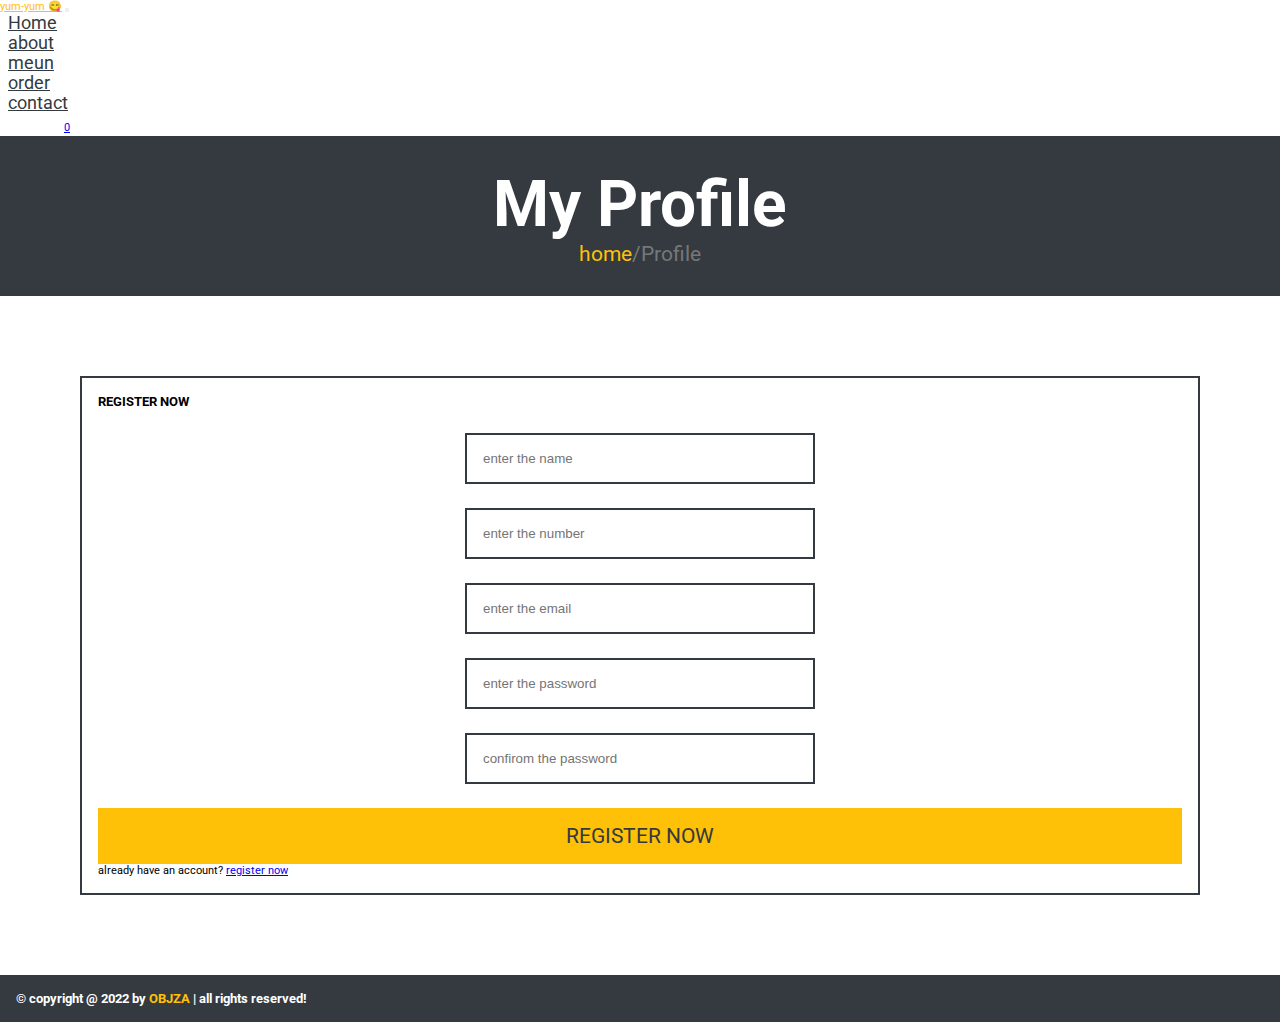
<file: profile.html>
<!DOCTYPE html>
<html lang="en">
<head>
    <meta charset="UTF-8">
    <meta http-equiv="X-UA-Compatible" content="IE=edge">
    <meta name="viewport" content="width=device-width, initial-scale=1.0">
    <title>Restaurant Website</title>
    <!--********************* Link Bootstrap css *********************-->
    <link href="https://cdn.jsdelivr.net/npm/bootstrap@5.0.2/dist/css/bootstrap.min.css" rel="stylesheet" integrity="sha384-EVSTQN3/azprG1Anm3QDgpJLIm9Nao0Yz1ztcQTwFspd3yD65VohhpuuCOmLASjC" crossorigin="anonymous">
    <!--********************* Link Style css *********************-->
    <link rel="stylesheet" href="Style.css">
    <!--********************* Link FontAswmoe css *********************-->
    <link rel="stylesheet" href="https://cdnjs.cloudflare.com/ajax/libs/font-awesome/6.3.0/css/all.min.css" integrity="sha512-SzlrxWUlpfuzQ+pcUCosxcglQRNAq/DZjVsC0lE40xsADsfeQoEypE+enwcOiGjk/bSuGGKHEyjSoQ1zVisanQ==" crossorigin="anonymous" referrerpolicy="no-referrer" />
</head>
<body>
    <!--================== Start Section Navbar =====================-->
    <nav class="navbar navbar-expand-lg  bg-white shadow sticky-top border-bottom-5">
        <div class="container text-center">
          <a class="navbar-brand" href="index.html">yum-yum 😋</a>
          <button class="navbar-toggler" type="button" data-bs-toggle="collapse" data-bs-target="#navbarSupportedContent" aria-controls="navbarSupportedContent" aria-expanded="false" aria-label="Toggle navigation">
            <i class="fa-solid fa-bars icon-bars" id="icon-bars"></i>
          </button>
          <div class="collapse navbar-collapse" id="navbarSupportedContent">
            <ul class="navbar-nav m-auto mb-2 mb-lg-0">
              <li class="nav-item">
                <a class="nav-link active" aria-current="page" href="index.html">Home</a>
              </li>
              <li class="nav-item">
                <a class="nav-link" href="about.html">about</a>
              </li>
             
              <li class="nav-item">
                <a class="nav-link " href="meun.html" >meun</a>
              </li>
              <li class="nav-item">
                <a class="nav-link " href="order.html" >order</a>
              </li>
              <li class="nav-item">
                <a class="nav-link " href="contact.html" >contact</a>
              </li>
            </ul>

            <form class="d-flex icon-nav justify-content-center align-items-center">
                <a href="secarch.html"><i class="fa-solid fa-magnifying-glass "></i> </a>
               
                <span class="fs-4" ><a href="cart.html"><i class="fa-solid fa-cart-shopping"></i><span id="counter">0</span></a></span>
                <a href="profile.html"><i class="fa-solid fa-user"></i></a>
            </form>
          </div>
        </div>
      </nav>
    <!--================== End Section Navbar =====================-->

    <!--================== Start Section my profile =====================-->
    <section>
        <div class="box-header">
            <h3>My Profile</h3>
            <span><a href="index.html">home</a>/Profile</span>
            
        </div>
        <div class="container">
            <div class="box-contact text-center">
                <h3 class="text-center">REGISTER NOW</h3>
                <form action="">
                  <input class="form-control me-2" type="search" placeholder="enter the name" aria-label="Search">
    
                  <input class="form-control me-2" type="search" placeholder="enter the number" aria-label="Search">
    
                  <input class="form-control me-2" type="search" placeholder="enter the email" aria-label="Search">
                  <input class="form-control me-2" type="password" placeholder="enter the password" aria-label="Search">
                  <input class="form-control me-2" type="password" placeholder="confirom the password" aria-label="Search">
                </form>
                <a href="#" class="btn-contact">REGISTER NOW</a>
                <p class="mt-3 fs-3">already have an account? <a href="login.html" class="text-danger"> register now</a></p>
              </div>
        </div>
    </section>

    <!--================== End Section my profile =====================-->
    <!--================== Start Section Footer =====================-->
    <section class="footer text-center mt-5">
        <div class="container">
            <div class="box-footer">
                <h3>© copyright @ 2022 by <span style="color: var(--background);">OBJZA</span> | all rights reserved!</h3>
            </div>
        </div>
    </section>
    <!--================== End Section Footer =====================-->

   
    <!--********************* Link Bootstrap JS *********************-->
    <script src="https://cdn.jsdelivr.net/npm/bootstrap@5.0.2/dist/js/bootstrap.bundle.min.js" integrity="sha384-MrcW6ZMFYlzcLA8Nl+NtUVF0sA7MsXsP1UyJoMp4YLEuNSfAP+JcXn/tWtIaxVXM" crossorigin="anonymous"></script>
    <!-- Swiper JS -->
  <script src="https://cdn.jsdelivr.net/npm/swiper@9/swiper-bundle.min.js"></script>
    <!--********************* Link Main Js *********************-->
    <script src="main.js"></script>
</body>
</html>
</file>
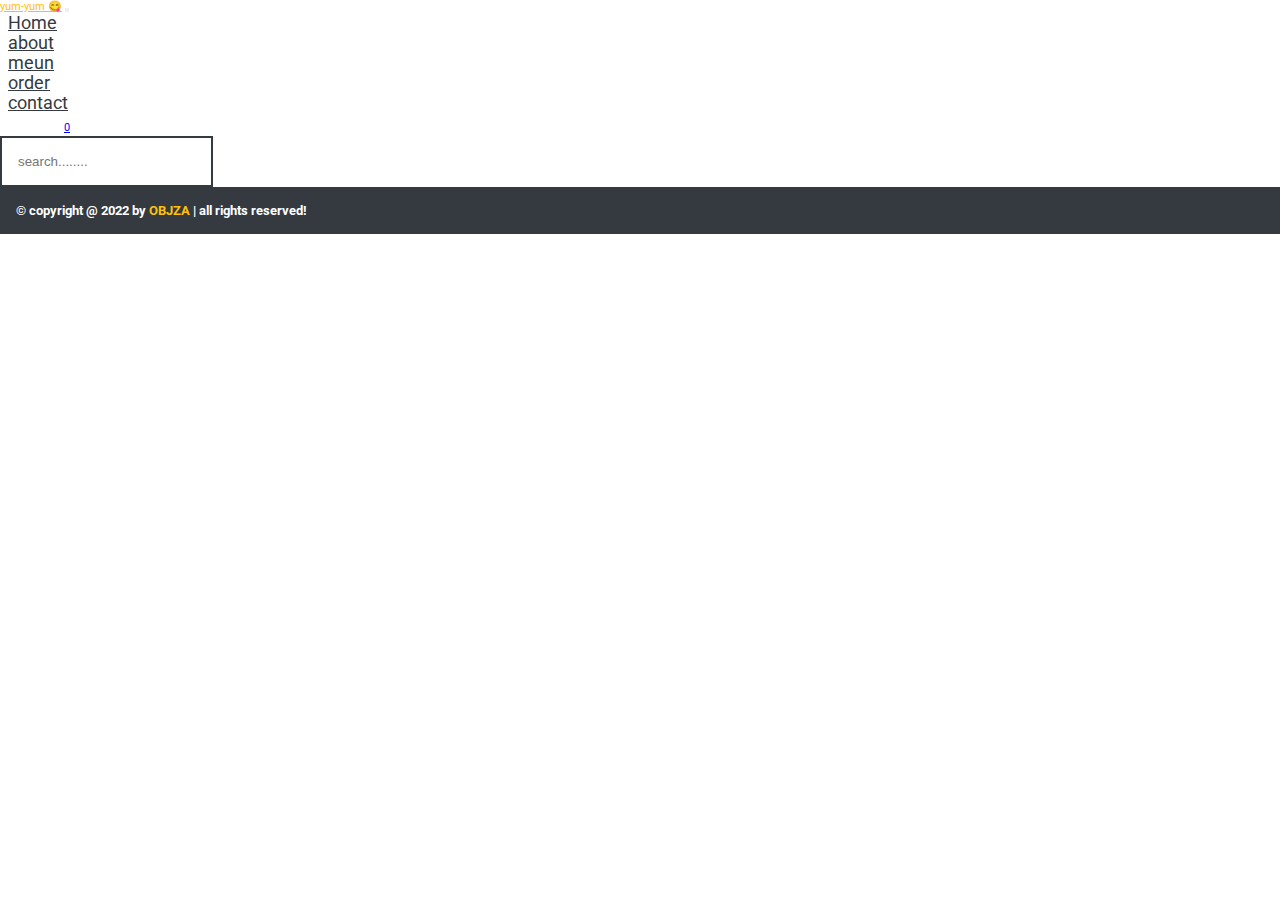
<file: secarch.html>
<!DOCTYPE html>
<html lang="en">
<head>
    <meta charset="UTF-8">
    <meta http-equiv="X-UA-Compatible" content="IE=edge">
    <meta name="viewport" content="width=device-width, initial-scale=1.0">
    <title>Restaurant Website</title>
    <!--********************* Link Bootstrap css *********************-->
    <link href="https://cdn.jsdelivr.net/npm/bootstrap@5.0.2/dist/css/bootstrap.min.css" rel="stylesheet" integrity="sha384-EVSTQN3/azprG1Anm3QDgpJLIm9Nao0Yz1ztcQTwFspd3yD65VohhpuuCOmLASjC" crossorigin="anonymous">
    <!--********************* Link Style css *********************-->
    <link rel="stylesheet" href="Style.css">
    <!--********************* Link FontAswmoe css *********************-->
    <link rel="stylesheet" href="https://cdnjs.cloudflare.com/ajax/libs/font-awesome/6.3.0/css/all.min.css" integrity="sha512-SzlrxWUlpfuzQ+pcUCosxcglQRNAq/DZjVsC0lE40xsADsfeQoEypE+enwcOiGjk/bSuGGKHEyjSoQ1zVisanQ==" crossorigin="anonymous" referrerpolicy="no-referrer" />
</head>
<body>
    <!--================== Start Section Navbar =====================-->
    <nav class="navbar navbar-expand-lg  bg-white shadow sticky-top border-bottom-5">
        <div class="container text-center">
          <a class="navbar-brand" href="index.html">yum-yum 😋</a>
          <button class="navbar-toggler" type="button" data-bs-toggle="collapse" data-bs-target="#navbarSupportedContent" aria-controls="navbarSupportedContent" aria-expanded="false" aria-label="Toggle navigation">
            <i class="fa-solid fa-bars icon-bars" id="icon-bars"></i>
          </button>
          <div class="collapse navbar-collapse" id="navbarSupportedContent">
            <ul class="navbar-nav m-auto mb-2 mb-lg-0">
              <li class="nav-item">
                <a class="nav-link active" aria-current="page" href="index.html">Home</a>
              </li>
              <li class="nav-item">
                <a class="nav-link" href="about.html">about</a>
              </li>
             
              <li class="nav-item">
                <a class="nav-link " href="meun.html" >meun</a>
              </li>
              <li class="nav-item">
                <a class="nav-link " href="order.html" >order</a>
              </li>
              <li class="nav-item">
                <a class="nav-link " href="contact.html" >contact</a>
              </li>
            </ul>

            <form class="d-flex icon-nav justify-content-center align-items-center">
                <a href="secarch.html"><i class="fa-solid fa-magnifying-glass "></i> </a>
               
                <span class="fs-4" ><a href="cart.html"><i class="fa-solid fa-cart-shopping"></i><span id="counter">0</span></a></span>
                <a href="profile.html"><i class="fa-solid fa-user"></i></a>
            </form>
          </div>
        </div>
      </nav>
    <!--================== End Section Navbar =====================-->



    <!--================== End Section Navbar =====================-->
   <section>
    <div class="continer">
        <div class="input-group mt-4">
            <input type="text" class="form-control" placeholder="search........" aria-label="Username" aria-describedby="basic-addon1" style="padding: 1rem;border: var(--border);">
          </div>
    </div>
   </section>
    <!--================== End Section Navbar =====================-->


<!--================== Start Section Footer =====================-->
<section class="footer text-center mt-5">
    <div class="container">
        <div class="box-footer">
            <h3>© copyright @ 2022 by <span style="color: var(--background);">OBJZA</span> | all rights reserved!</h3>
        </div>
    </div>
</section>
<!--================== End Section Footer =====================-->


<!--********************* Link Bootstrap JS *********************-->
<script src="https://cdn.jsdelivr.net/npm/bootstrap@5.0.2/dist/js/bootstrap.bundle.min.js" integrity="sha384-MrcW6ZMFYlzcLA8Nl+NtUVF0sA7MsXsP1UyJoMp4YLEuNSfAP+JcXn/tWtIaxVXM" crossorigin="anonymous"></script>
<!-- Swiper JS -->
<script src="https://cdn.jsdelivr.net/npm/swiper@9/swiper-bundle.min.js"></script>
<!--********************* Link Main Js *********************-->
<script src="main.js"></script>

</body>
</html>
</file>
<file: Style.css>
@import url('https://fonts.googleapis.com/css2?family=Roboto:ital,wght@0,300;0,400;0,900;1,500&display=swap');
*{
    margin: 0;
    padding: 0;
    box-sizing: border-box;
}
body{
    overflow-x: hidden;
    font-size: 68.68%;
    font-family: 'Roboto', sans-serif;
    transition: 0.5s linear;
}
:root{
    --main-color:#343a40;
    --margin:0.5rem;
    --Secdonry:#fff;
    --Warring:#ffc107;
    --light-color:#777;
    --background:#ffc107;
    --border:2px solid #343a40;
    --fw-blod:500;
    --fw-light:400;
    --transtion:0.5s ease-in-out;
}


/**************** Start Navbar ****************/
.navbar-brand{
    color: var(--main-color);
    font-weight:var(--fw-light);
    transition: var(--transtion);
}
.navbar-brand:hover{
    color: var(--Warring);
}
.nav-link {
    margin: var(--margin);
    font-size: 1.1rem;
    font-weight: var(--fw-light);
    color: var(--main-color);
    transition: var(--transtion);
}
.nav-link:hover{
    color: var(--background);
}
.icon-nav i{
    margin: 1rem;
    font-size: 1.2rem;
    transition: var(--transtion);
}
.icon-nav i:hover{
    color: var(--background);
}
.icon-bars {
    transition: var(--transtion);
}
.icon-bars:hover{
    transform: rotate(360deg);
}
.fa-magnifying-glass,.fa-cart-shopping{
    color: var(--main-color);
}
.fa-user,.number{
    color: var(--main-color);
}
/**************** End Navabr ******************/

/**************** Start Home ******************/
.box-img-home img{
    max-width: 100%;
}
.box-content-home{
    flex: 1 1 40rem;
    text-align: center;
    margin-top: 10rem;
}

.box-content-home span{
    font-size: 2.5rem;
    color:var(--light-color);
}
.box-content-home h3{
    font-size: 2.5rem;
    text-transform: capitalize;
    color: var(--main-color);
    padding: 1rem 0;
    font-weight: var(--fw-light);
}
.btn-home{
    text-decoration: none;
    text-transform: capitalize;
    padding: 1rem;
    width: 400px;
    background-color: var(--background);
    color: var(--main-color) !important;
    font-size: 1.3rem;
    transition: var(--transtion);
}
.btn-home:hover{
    letter-spacing: 2px;
}

/*** Section cat *****/

.box-cat{
    border: var(--border);
    padding: 1rem;
    transition: var(--transtion);
    text-align: center;
    height: 20rem;
    margin: 1rem;
   
}
.box-cat:hover{
    background-color: var(--main-color);
}

.box-cat-img img{
    max-width: 100%;
    width: 100%;
    height: 10rem;
    object-fit: contain;
    transition: var(--main-color);
  
}
.box-cat:hover img{
    filter: invert(1);
}
.box-cat-contetn h5{
    margin: 1rem;
    text-align: center;
}
.box-cat:hover h5{
   color: var(--Secdonry);

}
/***** Start Lest*****/
.box-lest{
    border: var(--border);
    text-align: center;
    height: 25rem;
    margin: 1rem;
    padding: 0.5rem;
}
.box-lest-img img{
    max-width: 100%;
    width: 100%;
    height:15rem;
    object-fit: contain;
}
.icons-shop{
    display: flex;
    justify-content: space-between;
}
.icons-shop i{
    font-size: 1.2rem;
    border: var(--border);
    padding: 0.5rem;
    opacity: 0;
    transition: var(--transtion);
}
.icons-shop:hover .fa-eye{
    background-color: var(--main-color);
    color: var(--Secdonry);
}
.icons-shop:hover .fa-cart-shopping{
    background-color: var(--main-color);
    color: var(--Secdonry);
}
.box-lest:hover i{
    opacity: 1;
}
.box-lest-content a{
    text-decoration: none;
    color: var(--light-color);
    font-size: 1.2rem;
    transition: var(--transtion);
}
.box-lest-content a:hover{
    color: var(--Warring);
}
.price{
    display: flex;
    justify-content: space-between;
}
.price span{
    font-size: 1.2rem;
    font-weight: var(--fw-blod);
}
.price input{
    width: 50px;
    height: 30px;
    font-size: 1rem;
    border: var(--border);
}
.Veiw-All{
    display: flex;
    justify-content: center;
    align-items: center;
    text-decoration: none;
    text-transform: capitalize;
    padding: 1rem;
    background-color: var(--background);
    color: var(--main-color) !important;
    font-size: 1.3rem;
    transition: var(--transtion);
}
.Veiw-All:hover{
    letter-spacing: 2px;
}
/**************** End Home ******************/


/**************** Start About ******************/
.box-header{
    background-color: var(--main-color);
    padding: 1.5rem;
    width: 100%;
    min-height: 10rem;
    display: flex;
    justify-content: center;
    align-items: center;
    flex-direction: column;
}
.box-header h3{
    color: var(--Secdonry);
    font-size: 4rem;
    
}
.box-header span {
    color: var(--light-color);
    font-size: 1.3rem;
}
.box-header span a{
    text-decoration: none;
    color: var(--background);
}
.box-about-img img{
    max-width: 100%;
}
.box-content-About{
    margin-top: 5rem;
}
.box-content-About h3{
    color: var(--main-color);
    font-size: 3rem;
}
.box-content-About p{
    font-size: 1.1rem;
}
.btn-about{
    text-decoration: none;
    text-transform: capitalize;
    padding: 1rem;
    width: 400px;
    background-color: var(--background);
    color: var(--main-color) !important;
    font-size: 1.3rem;
    transition: var(--transtion);
}
.btn-about:hover{
    letter-spacing: 2px;
}
/******* SIMPLE ******/
.box-simple{
    border: var(--border);
    text-align: center;
    height: 25rem;
    margin: 1rem;
    padding: 0.5rem;
}
.box-smiple-img img{
    max-width: 100%;
    width: 200px;
    height:15rem;
    object-fit: contain;
}
.box-smiple-content p{
    color: var(--light-color);
}
/********** box-reviwe************/
.box-reviwe{
    border: var(--border);
    text-align: center;
    height: 25rem;
    padding: 0.5rem;
}
.box-reviwe img{
    max-width: 100%;
    width: 200px;
    object-fit: contain;
     border-radius: 50%;
}
.box-content-reviwe p{
    max-width: 100%;
}
/**************** End About ******************/
/**************** Start order ******************/
.box-order{
    margin-top: 5rem;
    border: var(--border);
    padding: 1rem;
    text-align: start;
    object-fit: contain;
    max-width: 100%;
}
.box-order p{
    font-size: 1.2rem;
    color: var(--light-color);
}
.box-order p span{
    color: var(--main-color);
}

/**************** End order ******************/

/**************** End Conatct ******************/
.box-contact{
    margin: 5rem;
    border: var(--border);
    padding:1rem;
    max-width: 100%;
    overflow: hidden;
    
}
.box-contact-img img{
    max-width: 100%;
}
.box-contact form{
    display: flex;
    justify-content: center;
    align-items: center;
    flex-direction: column;
}
.box-contact form input{
    margin-top: 1.5rem;
    padding: 1rem;
    width: 350px;
    border: var(--border);
    max-width: 100%;
}
.box-contact form textarea{
    max-width: 100%;
}
.btn-contact{
    display: flex;
    justify-content: center;
    align-items: center;
    text-decoration: none;
    text-transform: capitalize;
    padding: 1rem;
    background-color: var(--background);
    color: var(--main-color) !important;
    font-size: 1.3rem;
    transition: var(--transtion);
    margin-top: 1.5rem; 
}
.btn-contact:hover{
    letter-spacing: 2px;
}
/**************** End Conatct ******************/

/**************** Start chaeck-out ******************/
.chaeck-out{
    display: flex;
    justify-content: space-between;
    border: var(--border);
    padding: 0.5rem;
}
.chaeck-out h5{
    color: var(--light-color);
    margin-top: 1rem;
}
.chaeck-out h5 span{
    color: var(--main-color);
}
.btn-checkout{
    text-decoration: none;
    text-transform: capitalize;
    padding: 1rem;
    background-color: var(--background);
    color: var(--main-color) !important;
    font-size: 1.3rem;
    transition: var(--transtion);
}
.btn-checkout:hover{
    letter-spacing: 2px;
}
/*** Edidte****/
.fa-xx{
    background-color: #dc3545;
    padding: 1rem;
    color: var(--Secdonry);
}
.delete{
    position: relative;
}
.btn-delete{
    text-decoration: none;
    text-transform: capitalize;
    padding: 1rem;
    background-color: #dc3545;
    color: var(--Secdonry) !important;
    font-size: 1.3rem;
    display: flex;
    justify-content: center;
    align-items: center;
}
/**************** End chaeck-out ******************/

/**************** Start viwe-order ******************/
.view-cart{
    max-width: 50rem;
    margin: 0 auto;
    border: var(--border);
    padding: 2rem;
}
.card-item {
    background-color: var(--main-color);
    padding: 2rem;
}
.card-item h5{
    color: var(--Secdonry);
    font-size: 2rem;
}
.card-item p{
    color: var(--Secdonry);
    display: flex;
    gap: 1.5rem;
    align-items: center;
    justify-content: space-between;
    margin: 1rem;
    line-height: 1.5;
    font-size: 1.2rem;
}
.viwe-cart{
    display: flex;
    justify-content: space-between;
    margin: 1rem;
    background-color: var(--Secdonry);
}
.viwe-cart h5{
    color: var(--main-color);
}
.viwe-cart span{
    margin-top: 1rem;
    font-size: 1.2rem;
}
.btn-view{
    text-decoration: none;
    text-transform: capitalize;
    padding: 1rem;
    background-color: var(--background);
    color: var(--main-color) !important;
    font-size: 1.3rem;
    display: flex;
    justify-content: center;
    align-items: center;
    margin: 1rem;
    transition: var(--transtion);
}
.btn-view:hover{
    letter-spacing: 2px;
}
.youer-info,.Delivery-Address{
    display: flex;
    flex-direction: column;
    margin-top: 1.5rem;
}
.youer-info h3{
  font-size: 2rem;
}
.youer-info span{
    font-size: 1.2rem;
}
.btn-update{
    text-decoration: none;
    text-transform: capitalize;
    padding: 1rem;
    background-color: var(--background);
    color: var(--main-color) !important;
    font-size: 1.3rem;
    margin: 1rem;
    width: 250px;
    transition: var(--transtion);
}
.place-order{
    text-decoration: none;
    text-transform: capitalize;
    padding: 1rem;
    margin-top: 1.5rem;
    background-color: var(--main-color);
    color: var(--Secdonry) !important;
    font-size: 1.3rem;
    width: 100%;
    transition: var(--transtion);
    display: flex;
    justify-content: center;
    align-items: center;
}
/**************** End viwe-order ******************/

/**************** Start Footer ******************/
.footer{
    background-color: var(--main-color);
    padding: 1rem;
}
.box-footer h3{
    color: var(--Secdonry);
    max-width: 100%;
}
.icon-star i{
    color: var(--background);
}
/**************** End Footer ******************/
</file>
